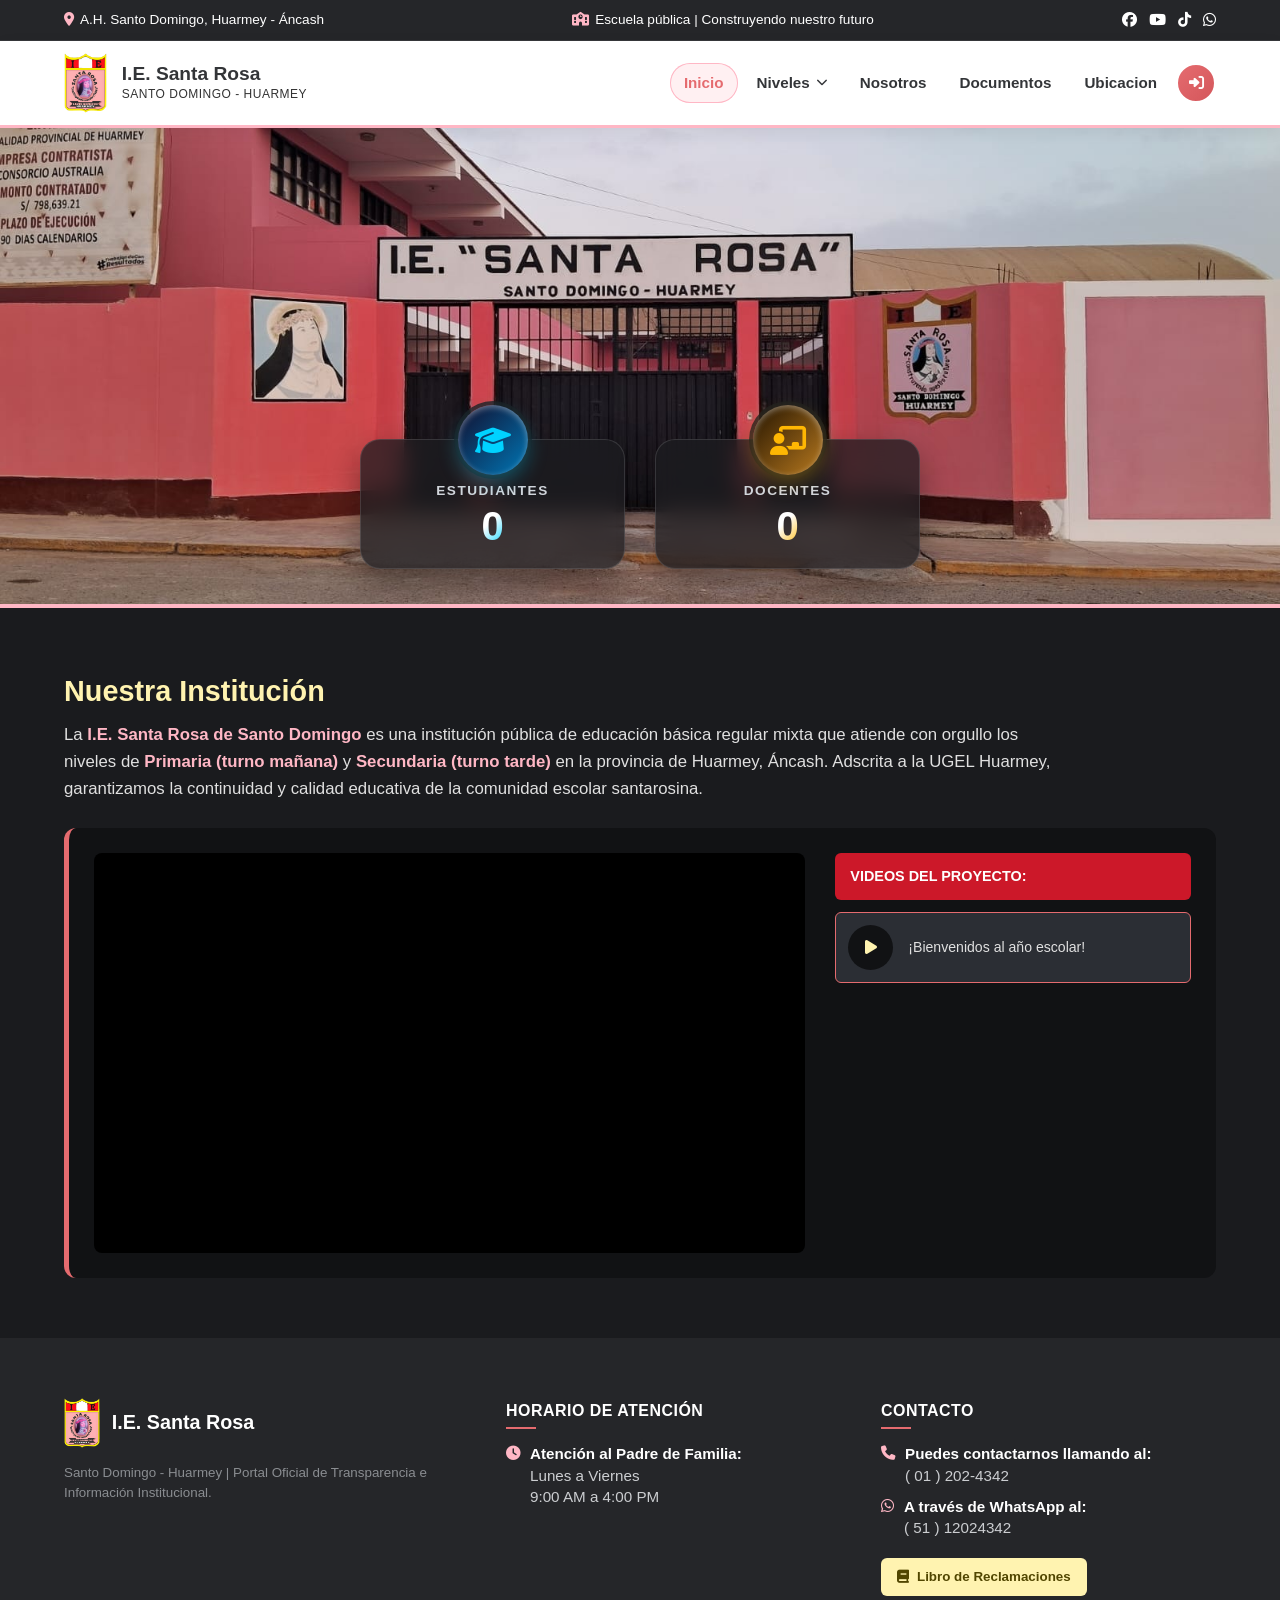
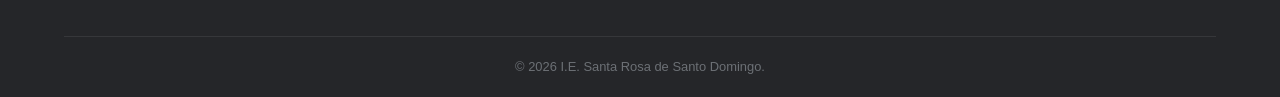
<file: index.html>
<!DOCTYPE html>
<html lang="es">
<head>
    <meta charset="UTF-8">
    <meta name="viewport" content="width=device-width, initial-scale=1.0">
    <title>I.E. Santa Rosa de Santo Domingo | Inicio</title>
    <link rel="stylesheet" href="https://cdnjs.cloudflare.com/ajax/libs/font-awesome/6.4.0/css/all.min.css">
    <link rel="stylesheet" href="style.css">
</head>
<body>

    <div class="top-info-bar">
        <div class="top-info-item">
            <i class="fa-solid fa-location-dot"></i> 
            <span>A.H. Santo Domingo, Huarmey - Áncash</span>
        </div>
        
        <div class="top-info-item">
            <i class="fa-solid fa-school"></i> 
            <span>Escuela pública | Construyendo nuestro futuro</span>
        </div>
        
        <div class="top-social-links">
            <a href="#" title="Facebook"><i class="fa-brands fa-facebook"></i></a>
            <a href="#" title="YouTube"><i class="fa-brands fa-youtube"></i></a>
            <a href="#" title="TikTok"><i class="fa-brands fa-tiktok"></i></a>
            <a href="#" title="WhatsApp"><i class="fa-brands fa-whatsapp"></i></a>
        </div>
    </div>

    <nav class="main-navbar">
        <a href="index.html" class="navbar-brand">
            <img src="IMG/Logo.png" alt="Insignia I.E. Santa Rosa">
            <div class="brand-text">
                <h2>I.E. Santa Rosa</h2>
                <p>Santo Domingo - Huarmey</p>
            </div>
        </a>

        <ul class="nav-menu">
            <li><a href="index.html" class="active">Inicio</a></li>
            <li>
                <a href="javascript:void(0);">Niveles <i class="fa-solid fa-chevron-down" style="font-size: 0.75em;"></i></a>
                <ul class="dropdown-menu">
                    <li><a href="SantaRosa/primaria.html">Primaria</a></li>
                    <li><a href="SantaRosa/secundaria.html">Secundaria</a></li>
                </ul>
            </li>
            <li><a href="SantaRosa/nosotros.html">Nosotros</a></li>
            <li><a href="SantaRosa/documentos.html">Documentos</a></li>
            <li><a href="SantaRosa/contacto.html">Ubicacion</a></li>
            
            <!-- SECCIÓN DE AUTENTICACIÓN DINÁMICA DE LA NAVBAR -->
            <li id="navbar-auth-section">
                <a id="btn-login-modal" class="btn-admin" title="Portal de Acceso">
                    <i class="fa-solid fa-right-to-bracket"></i>
                </a>
            </li>
        </ul>
    </nav>

    <header class="hero-section">
        <div class="hero-bg-slider">
            <div class="slide active" style="background-image: url('IMG/FRONTIS.jpg');"></div>
            <div class="slide" style="background-image: url('IMG/Primaria1.jpg');"></div>
            <div class="slide" style="background-image: url('IMG/Secundaria2.jpg');"></div>
        </div>

        <div class="hero-counters-overlay">
            <div class="elementor-counter">
                <div class="icon-box-3d bg-student-3d">
                    <i class="fa-solid fa-graduation-cap"></i>
                </div>
                <div class="elementor-counter-title">Estudiantes</div>
                <div class="elementor-counter-number-wrapper">
                    <span class="elementor-counter-number num-student" data-duration="2000" data-to-value="800" data-from-value="0">0</span>
                </div>
            </div>

            <div class="elementor-counter">
                <div class="icon-box-3d bg-teacher-3d">
                    <i class="fa-solid fa-chalkboard-user"></i>
                </div>
                <div class="elementor-counter-title">Docentes</div>
                <div class="elementor-counter-number-wrapper">
                    <span class="elementor-counter-number num-teacher" data-duration="2000" data-to-value="50" data-from-value="0">0</span>
                </div>
            </div>
        </div>
    </header>

    <section class="project-section">
        <div class="project-container">
            <div class="project-intro-text">
                <h2>Nuestra Institución</h2>
                <p>La <strong>I.E. Santa Rosa de Santo Domingo</strong> es una institución pública de educación básica regular mixta que atiende con orgullo los niveles de <strong>Primaria (turno mañana)</strong> y <strong>Secundaria (turno tarde)</strong> en la provincia de Huarmey, Áncash. Adscrita a la UGEL Huarmey, garantizamos la continuidad y calidad educativa de la comunidad escolar santarosina.</p>
            </div>
            <div class="ucv-video-layout">
                <div class="video-player-box">
                    <iframe id="ucv-main-player" src="https://youtu.be/L58S46jZt0o?si=wYWTb3TOtW8BfyW7" title="Reproductor" allowfullscreen></iframe>
                </div>
                <div class="ucv-playlist-side">
                    <div class="playlist-header-title">Videos del Proyecto:</div>
                    <div class="playlist-video-item playing-now" id="default-video-item">
                        <div class="video-item-thumb"><i class="fa-solid fa-play"></i></div>
                        <div class="video-item-details">¡Bienvenidos al año escolar!</div>
                    </div>
                </div>
            </div>
        </div>
    </section>

    <footer class="main-footer">
        <div class="footer-container">
            <div class="footer-logo-side">
                <div class="footer-logo">
                    <img src="IMG/Logo.png" alt="Insignia I.E. Santa Rosa">
                    <h3>I.E. Santa Rosa</h3>
                </div>
                <p class="footer-text-muted">Santo Domingo - Huarmey | Portal Oficial de Transparencia e Información Institucional.</p>
            </div>

            <div class="footer-box">
                <h3>Horario de Atención</h3>
                <ul class="footer-info-list">
                    <li>
                        <i class="fa-solid fa-clock"></i>
                        <div>
                            <strong>Atención al Padre de Familia:</strong><br>
                            Lunes a Viernes<br>
                            9:00 AM a 4:00 PM
                        </div>
                    </li>
                </ul>
            </div>

            <div class="footer-box">
                <h3>Contacto</h3>
                <ul class="footer-info-list" style="margin-bottom: 15px;">
                    <li>
                        <i class="fa-solid fa-phone"></i>
                        <div>
                            <strong>Puedes contactarnos llamando al:</strong><br>
                            ( 01 ) 202-4342
                        </div>
                    </li>
                    <li>
                        <i class="fa-brands fa-whatsapp"></i>
                        <div>
                            <strong>A través de WhatsApp al:</strong><br>
                            ( 51 ) 12024342
                        </div>
                    </li>
                </ul>
                <a href="libro-reclamaciones.html" class="reclamaciones-link">
                    <i class="fa-solid fa-book"></i> Libro de Reclamaciones
                </a>
            </div>
        </div>
        <div class="footer-bottom">&copy; 2026 I.E. Santa Rosa de Santo Domingo.</div>
    </footer>

    <!-- INTERFAZ / PANEL FLOTANTE DE ACCIONES EXCLUSIVO DE SOPORTE TI (Oculto inicialmente) -->
    <div id="admin-floating-panel" class="admin-panel hidden">
        <div class="admin-panel-header">
            <i class="fa-solid fa-screwdriver-wrench"></i>
            <span>Modo Soporte TI Activo</span>
        </div>
        <div class="admin-panel-body">
            <button onclick="alert('Funcionalidad activada: Ahora puede arrastrar y reordenar las secciones del inicio.')" class="btn-admin-action">
                <i class="fa-solid fa-arrows-up-down-left-right"></i> Mover / Editar Secciones
            </button>
            <button onclick="alert('Formulario abierto: Registrar un nuevo docente en la base de datos de la I.E.')" class="btn-admin-action">
                <i class="fa-solid fa-user-plus"></i> Dar de Alta Maestro
            </button>
            <button onclick="alert('Advertencia: Accediendo a la nómina de usuarios para revocación de accesos.')" class="btn-admin-action-danger">
                <i class="fa-solid fa-user-minus"></i> Eliminar / Dar de Baja
            </button>
        </div>
    </div>

    <!-- CONTENEDOR MODAL DE LOGIN -->
    <div id="loginModal" style="display: none; position: fixed; z-index: 2000; left: 0; top: 0; width: 100%; height: 100%; background-color: rgba(0, 0, 0, 0.4); backdrop-filter: blur(2px); align-items: center; justify-content: center;">
        <div style="background-color: #ffffff; padding: 35px; border-radius: 16px; width: 90%; max-width: 760px; box-shadow: 0 15px 35px rgba(0, 0, 0, 0.15), 0 5px 15px rgba(0, 0, 0, 0.08); border: 1px solid rgba(255, 255, 255, 0.7); position: relative; transition: all 0.3s ease;">
            
            <!-- Botón de cierre (X) -->
            <span id="closeModal" style="position: absolute; right: 22px; top: 16px; font-size: 26px; cursor: pointer; color: #888; font-weight: bold; transition: color 0.2s;" onmouseover="this.style.color='#e56b6f'" onmouseout="this.style.color='#888'">&times;</span>
            
            <!-- Botón de volver interno -->
            <span id="backToRoles" style="display: none; position: absolute; left: 22px; top: 22px; font-size: 14px; cursor: pointer; color: var(--rosa-principal); font-weight: 600;">
                ← Volver
            </span>

            <!-- VISTA 1: MENÚ DE PERFILES PRINCIPALES -->
            <div id="roleSelectionView">
                <div style="text-align: center; margin-bottom: 30px;">
                    <h3 style="margin: 0; color: #252629; font-size: 24px; font-weight: 700;">Plataforma Educativa</h3>
                    <p style="margin: 4px 0 0 0; color: var(--texto-mutado); font-size: 12px; text-transform: uppercase; letter-spacing: 0.5px; font-weight: 600;">Selecciona tu perfil de ingreso</p>
                </div>

                <div style="display: grid; grid-template-columns: repeat(3, 1fr); gap: 20px; margin-bottom: 30px;">
                    <div class="role-card-3d" id="role-estudiante">
                        <i class="fa-solid fa-graduation-cap" style="font-size: 2.4em; color: #0077b6; display: block;"></i>
                        <span>Estudiante</span>
                    </div>
                    <div class="role-card-3d" id="role-docente">
                        <i class="fa-solid fa-chalkboard-user" style="font-size: 2.4em; color: #b7791f; display: block;"></i>
                        <span>Docente</span>
                    </div>
                    <div class="role-card-3d" id="role-director">
                        <i class="fa-solid fa-user-tie" style="font-size: 2.4em; color: #252629; display: block;"></i>
                        <span>Director</span>
                    </div>
                </div>

                <div style="text-align: center;">
                    <a id="link-soporte" style="font-size: 13px; color: var(--texto-mutado); text-decoration: none; font-weight: 600; transition: color 0.2s; cursor: pointer;" onmouseover="this.style.color='#e56b6f'; this.style.textDecoration='underline';" onmouseout="this.style.color= 'var(--texto-mutated)'; this.style.textDecoration='none';">
                        <i class="fa-solid fa-screwdriver-wrench"></i> Soporte TI
                    </a>
                </div>
            </div>

            <!-- VISTA 2: FORMULARIO DINÁMICO DE ACCESO -->
            <div id="loginFormView" style="display: none; max-width: 400px; margin: 0 auto;">
                <div style="text-align: center; margin-bottom: 25px; margin-top: 10px;">
                    <div id="formIconContainer" style="font-size: 2.3em; margin-bottom: 5px;"></div>
                    <h3 id="formTitle" style="margin: 0; color: #252629; font-size: 20px; font-weight: 700;">Acceso</h3>
                    <p style="margin: 3px 0 0 0; color: var(--texto-mutado); font-size: 12px;">I.E. Santa Rosa - Huarmey</p>
                </div>

                <form id="loginForm">
                    <input type="hidden" id="selectedRole" value="">

                    <div style="margin-bottom: 15px;">
                        <label style="display: block; margin-bottom: 5px; color: #333; font-size: 13px; font-weight: 600;">Correo Electrónico:</label>
                        <input type="email" id="loginEmail" required placeholder="ejemplo@iesantarosa.edu.pe" style="width: 100%; padding: 10px; border: 1px solid #ccc; border-radius: 6px; box-sizing: border-box; font-size: 14px; color: #333; outline: none;" onfocus="this.style.borderColor='#e56b6f'" onblur="this.style.borderColor='#ccc'">
                    </div>
                    
                    <div style="margin-bottom: 22px;">
                        <label style="display: block; margin-bottom: 5px; color: #333; font-size: 13px; font-weight: 600;">Contraseña:</label>
                        <input type="password" id="loginPassword" required placeholder="••••••••" style="width: 100%; padding: 10px; border: 1px solid #ccc; border-radius: 6px; box-sizing: border-box; font-size: 14px; color: #333; outline: none;" onfocus="this.style.borderColor='#e56b6f'" onblur="this.style.borderColor='#ccc'">
                    </div>

                    <div id="loginError" style="display: none; color: #d9534f; background-color: #f2dede; padding: 10px; border-radius: 6px; font-size: 13px; margin-bottom: 15px; text-align: center; border: 1px solid #ebccd1;"></div>

                    <button type="submit" id="submitBtn" style="width: 100%; padding: 12px; color: #000; border: none; border-radius: 6px; font-size: 14px; font-weight: 700; cursor: pointer; transition: background 0.2s;">
                        Ingresar a la Plataforma
                    </button>
                </form>
            </div>

        </div>
    </div>

    <script src="script.js"></script>
</body>
</html>
</file>
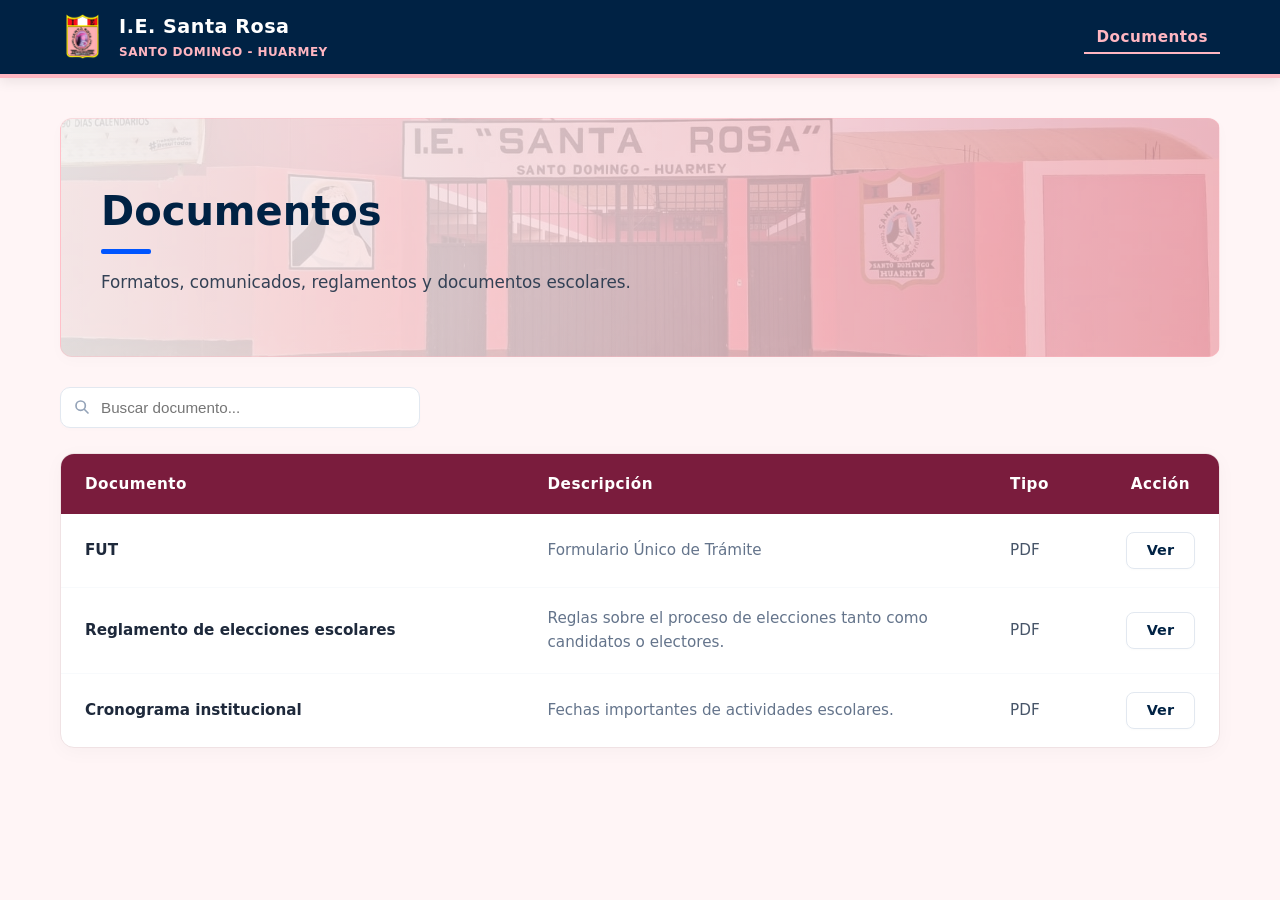
<file: SantaRosa/documentos.html>
<!DOCTYPE html>
<html lang="es">
<head>
    <meta charset="UTF-8">
    <meta name="viewport" content="width=device-width, initial-scale=1.0">
    <title>Documentos - I.E. Santa Rosa de Santo Domingo</title>
    <style>
        /* ===================================================
           1. ESTILOS GLOBALES, RESETEO Y SEGURIDAD CRÍTICA
           =================================================== */
        * {
            box-sizing: border-box;
            margin: 0;
            padding: 0;
            /* Protección total: Bloquea selección de texto y arrastre */
            -webkit-user-select: none;
            -moz-user-select: none;
            -ms-user-select: none;
            user-select: none;
            -webkit-user-drag: none;
        }
        body {
            font-family: 'Segoe UI', system-ui, sans-serif;
            background-color: #fff5f6; /* Fondo con un matiz sutil rosado muy limpio */
            color: #1e293b; /* Texto pizarra oscuro para alta legibilidad */
            line-height: 1.6;
        }
        .contenedor-principal {
            max-width: 1200px;
            margin: 0 auto;
            padding: 20px;
        }

        /* ===================================================
           2. BARRA DE NAVEGACIÓN (IDENTIDAD SANTA ROSA)
           =================================================== */
        header {
            background-color: #002244; /* Azul oscuro formal del escudo */
            position: sticky;
            top: 0;
            z-index: 1000;
            box-shadow: 0 4px 12px rgba(0, 0, 0, 0.08);
            border-bottom: 4px solid #ffb6c1; /* Línea de acento en Rosado Bebé */
        }
        .nav-container {
            max-width: 1200px;
            margin: 0 auto;
            padding: 12px 20px;
            display: flex;
            justify-content: space-between;
            align-items: center;
        }
        .brand-link {
            display: flex;
            align-items: center;
            gap: 14px;
            text-decoration: none;
        }
        .brand-logo {
            width: 45px;  
            height: 45px;
            object-fit: contain;
        }
        .brand-text {
            display: flex;
            flex-direction: column;
        }
        .brand-title {
            font-size: 1.2rem;
            font-weight: 700;
            color: #ffffff;
            letter-spacing: 0.5px;
        }
        .brand-subtitle {
            font-size: 0.75rem;
            color: #ffb6c1; /* Rosado Bebé */
            text-transform: uppercase;
            font-weight: 600;
            letter-spacing: 0.5px;
        }

        /* Menú de Navegación Simple */
        .menu-simple {
            list-style: none;
            display: flex;
        }
        .menu-simple li a {
            color: #ffb6c1; 
            text-decoration: none;
            font-size: 0.95rem;
            font-weight: 600;
            padding: 6px 12px;
            border-bottom: 2px solid #ffb6c1; 
            letter-spacing: 0.5px;
        }

        /* ===================================================
           3. SECCIÓN HERO CON DEGRADADO TRANSPARENTE LUMINOSO
           =================================================== */
        .documentos-hero {
            /* Como la carpeta IMG está en la raíz, salimos con ../ para hallarla */
            background: linear-gradient(to right, rgba(255, 255, 255, 0.85) 0%, rgba(255, 182, 193, 0.75) 100%), url('../IMG/FRONTIS.jpg') center/cover no-repeat;
            color: #002244; 
            padding: 60px 40px;
            text-align: left;
            border-radius: 12px;
            margin: 20px 0 30px 0;
            box-shadow: 0 4px 15px rgba(0,0,0,0.02);
            border: 1px solid rgba(255, 182, 193, 0.4);
        }
        .documentos-hero h1 { 
            font-size: 2.5rem; 
            margin-bottom: 6px; 
            font-weight: 800; 
        }
        .documentos-hero .decoracion-linea {
            width: 50px;
            height: 5px;
            background-color: #0055ff; 
            margin-bottom: 15px;
            border-radius: 2px;
        }
        .documentos-hero p { 
            font-size: 1.05rem; 
            color: #334155; 
            font-weight: 500; 
        }
        
        /* ===================================================
           4. BUSCADOR INTERACTIVO
           =================================================== */
        .buscador-contenedor {
            max-width: 360px;
            margin-bottom: 25px;
            position: relative;
        }
        .buscador-input {
            width: 100%;
            padding: 11px 16px 11px 40px;
            font-size: 0.95rem;
            border: 1px solid #e2e8f0;
            border-radius: 10px;
            background-color: #ffffff;
            color: #1e293b;
            outline: none;
            box-shadow: 0 2px 5px rgba(0,0,0,0.01);
            transition: all 0.2s ease;
        }
        .buscador-input:focus {
            border-color: #0055ff;
            box-shadow: 0 0 0 3px rgba(0, 85, 255, 0.15);
        }
        .buscador-icono {
            position: absolute;
            left: 14px;
            top: 50%;
            transform: translateY(-50%);
            width: 16px;
            height: 16px;
            color: #94a3b8;
            pointer-events: none;
        }

        /* ===================================================
           5. TABLA DE DOCUMENTOS ESTILIZADA
           =================================================== */
        .tabla-bloque {
            background-color: #ffffff;
            border-radius: 14px;
            box-shadow: 0 4px 20px rgba(0, 0, 0, 0.03);
            border: 1px solid #f0e2e4;
            overflow: hidden;
            margin-bottom: 30px;
        }
        .tabla-responsiva {
            overflow-x: auto;
        }
        table {
            width: 100%;
            border-collapse: collapse;
            text-align: left;
        }
        th {
            background-color: #7A1C3D; 
            color: #ffffff;
            font-size: 0.95rem;
            font-weight: 700;
            padding: 18px 24px;
            letter-spacing: 0.5px;
        }
        td {
            padding: 18px 24px;
            font-size: 0.95rem;
            color: #334155;
            border-bottom: 1px solid #f8fafc;
            vertical-align: middle;
        }
        tr:last-child td {
            border-bottom: none;
        }
        tr:hover {
            background-color: #fff9fa;
        }
        
        .col-documento { font-weight: 600; color: #1e293b; }
        .col-descripcion { color: #64748b; }
        .col-tipo { font-weight: 500; color: #475569; }
        .col-accion { text-align: center; }

        .btn-ver {
            display: inline-block;
            text-decoration: none;
            color: #002244;
            font-weight: 700;
            font-size: 0.9rem;
            padding: 6px 20px;
            border: 1px solid #e2e8f0;
            border-radius: 8px;
            transition: all 0.2s ease;
            box-shadow: 0 1px 3px rgba(0,0,0,0.02);
        }
        .btn-ver:hover {
            background-color: #fff0f2;
            border-color: #ffb6c1;
            color: #0055ff;
        }

        /* Ajustes Móviles */
        @media (max-width: 768px) {
            .documentos-hero h1 { font-size: 2rem; }
            th, td { padding: 12px 16px; }
            .documentos-hero { padding: 40px 20px; }
        }
    </style>
</head>

<body oncontextmenu="return false;" ondragstart="return false;" onselectstart="return false;">

    <header>
        <div class="nav-container">
            <a href="../index.html" class="brand-link" title="Ir al Portal Principal">
                <img src="../IMG/Logo.png" alt="Logo I.E. Santa Rosa" class="brand-logo">
                <div class="brand-text">
                    <span class="brand-title">I.E. Santa Rosa</span>
                    <span class="brand-subtitle">Santo Domingo - Huarmey</span>
                </div>
            </a>

            <nav>
                <ul class="menu-simple">
                    <li><a href="documentos.html">Documentos</a></li>
                </ul>
            </nav>
        </div>
    </header>

    <main class="contenedor-principal">

        <div class="documentos-hero">
            <h1>Documentos</h1>
            <div class="decoracion-linea"></div>
            <p>Formatos, comunicados, reglamentos y documentos escolares.</p>
        </div>

        <div class="buscador-contenedor">
            <svg class="buscador-icono" fill="none" stroke="currentColor" viewBox="0 0 24 24" xmlns="http://www.w3.org/2000/svg">
                <path stroke-linecap="round" stroke-linejoin="round" stroke-width="2.5" d="M21 21l-6-6m2-5a7 7 0 11-14 0 7 7 0 0114 0z"></path>
            </svg>
            <input type="text" id="searchInput" class="buscador-input" placeholder="Buscar documento...">
        </div>

        <div class="tabla-bloque">
            <div class="tabla-responsiva">
                <table>
                    <thead>
                        <tr>
                            <th style="width: 40%;">Documento</th>
                            <th style="width: 40%;">Descripción</th>
                            <th style="width: 10%;">Tipo</th>
                            <th style="width: 10%; text-align: center;">Acción</th>
                        </tr>
                    </thead>
                    <tbody id="documentTableBody">
                        <tr>
                            <td class="col-documento">FUT</td>
                            <td class="col-descripcion">Formulario Único de Trámite</td>
                            <td class="col-tipo">PDF</td>
                            <td class="col-accion">
                                <a href="../DOCUMENTOS/FUT.pdf" target="_blank" class="btn-ver">Ver</a>
                            </td>
                        </tr>
                        <tr>
                            <td class="col-documento">Reglamento de elecciones escolares</td>
                            <td class="col-descripcion">Reglas sobre el proceso de elecciones tanto como candidatos o electores.</td>
                            <td class="col-tipo">PDF</td>
                            <td class="col-accion">
                                <a href="../DOCUMENTOS/Reglamento_Elecciones.pdf" target="_blank" class="btn-ver">Ver</a>
                            </td>
                        </tr>
                        <tr>
                            <td class="col-documento">Cronograma institucional</td>
                            <td class="col-descripcion">Fechas importantes de actividades escolares.</td>
                            <td class="col-tipo">PDF</td>
                            <td class="col-accion">
                                <a href="../DOCUMENTOS/Cronograma_2026.pdf" target="_blank" class="btn-ver">Ver</a>
                            </td>
                        </tr>
                    </tbody>
                </table>
            </div>
        </div>

    </main>

    <script>
        document.onkeydown = function(e) {
            if(e.keyCode == 123 || 
               (e.ctrlKey && e.shiftKey && (e.keyCode == 73 || e.keyCode == 74 || e.keyCode == 67)) || 
               (e.ctrlKey && e.keyCode == 85)) { 
                return false;
            }
        };

        const searchInput = document.getElementById('searchInput');
        const tableRows = document.querySelectorAll('#documentTableBody tr');

        searchInput.addEventListener('input', (e) => {
            const searchTerm = e.target.value.toLowerCase().trim();

            tableRows.forEach(row => {
                const docName = row.children[0].textContent.toLowerCase();
                const docDesc = row.children[1].textContent.toLowerCase();

                if (docName.includes(searchTerm) || docDesc.includes(searchTerm)) {
                    row.style.display = '';
                } else {
                    row.style.display = 'none';
                }
            });
        });
    </script>
</body>
</html>
</file>
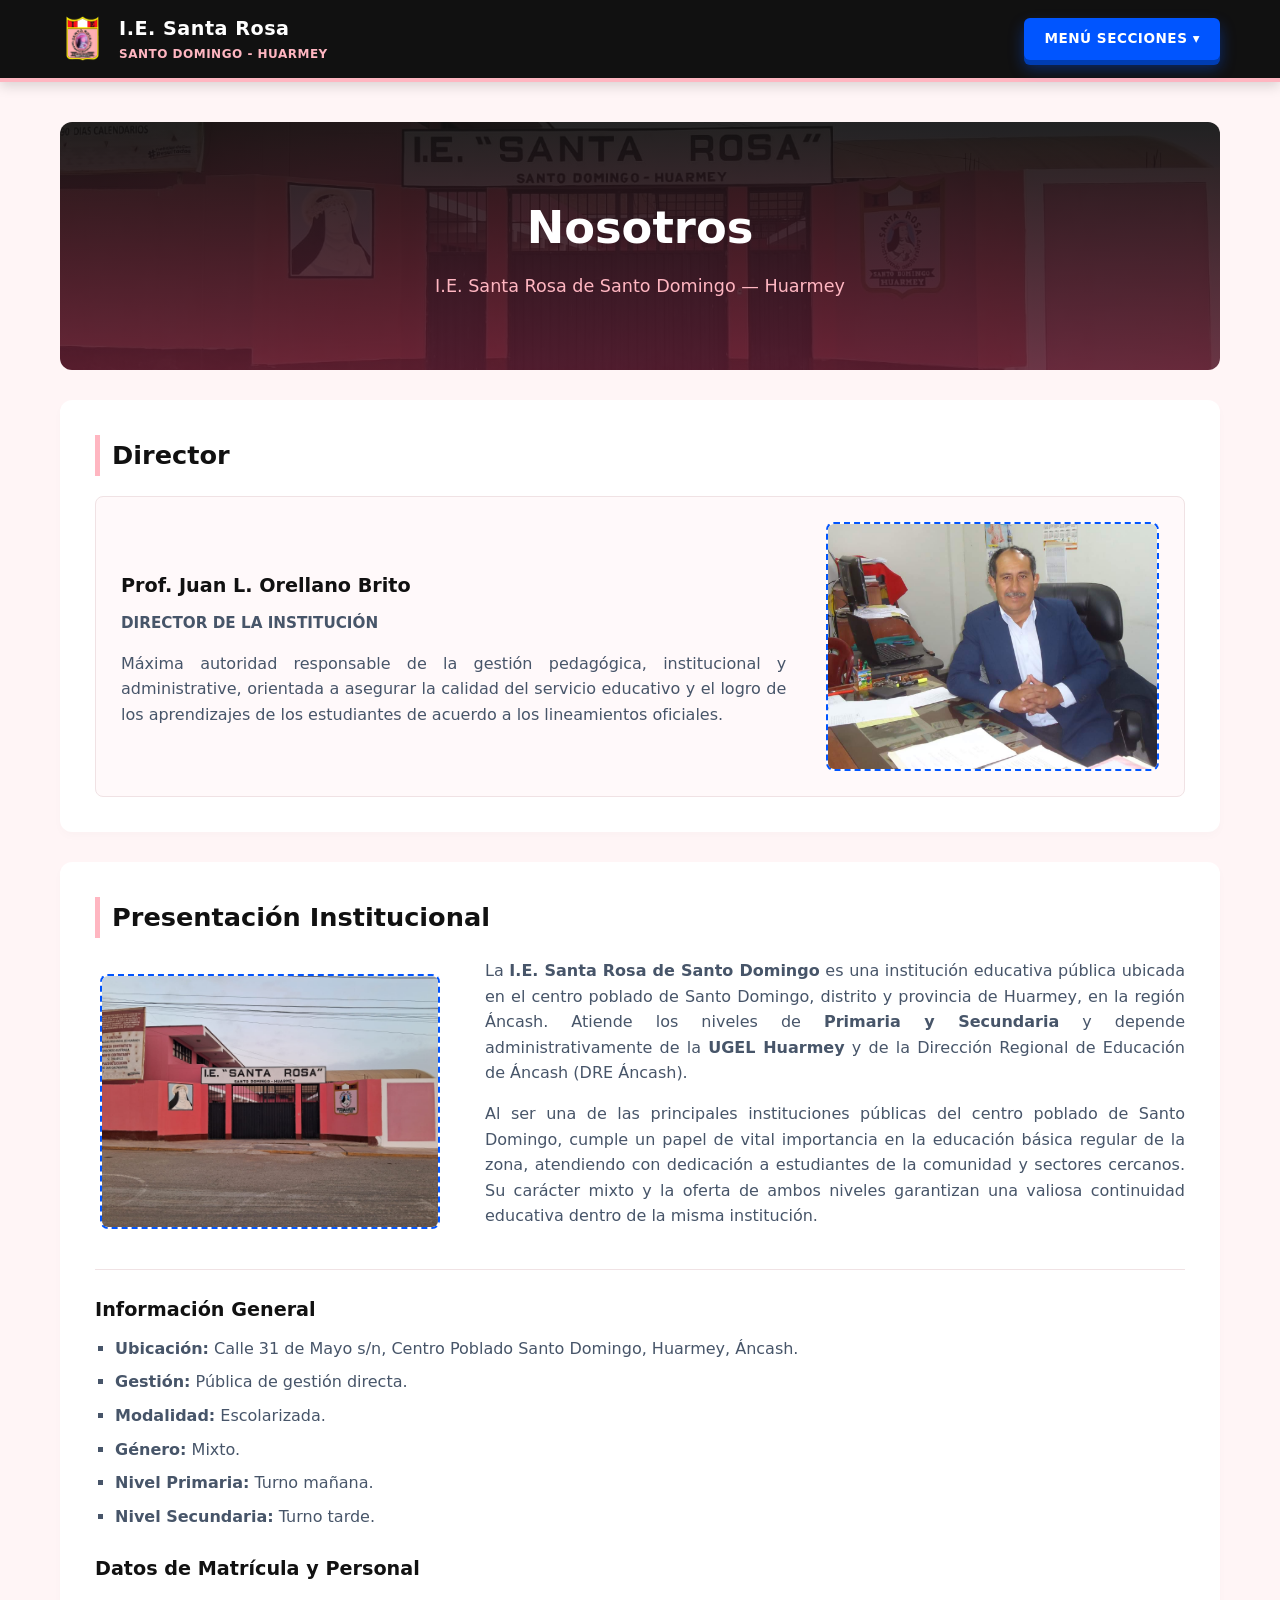
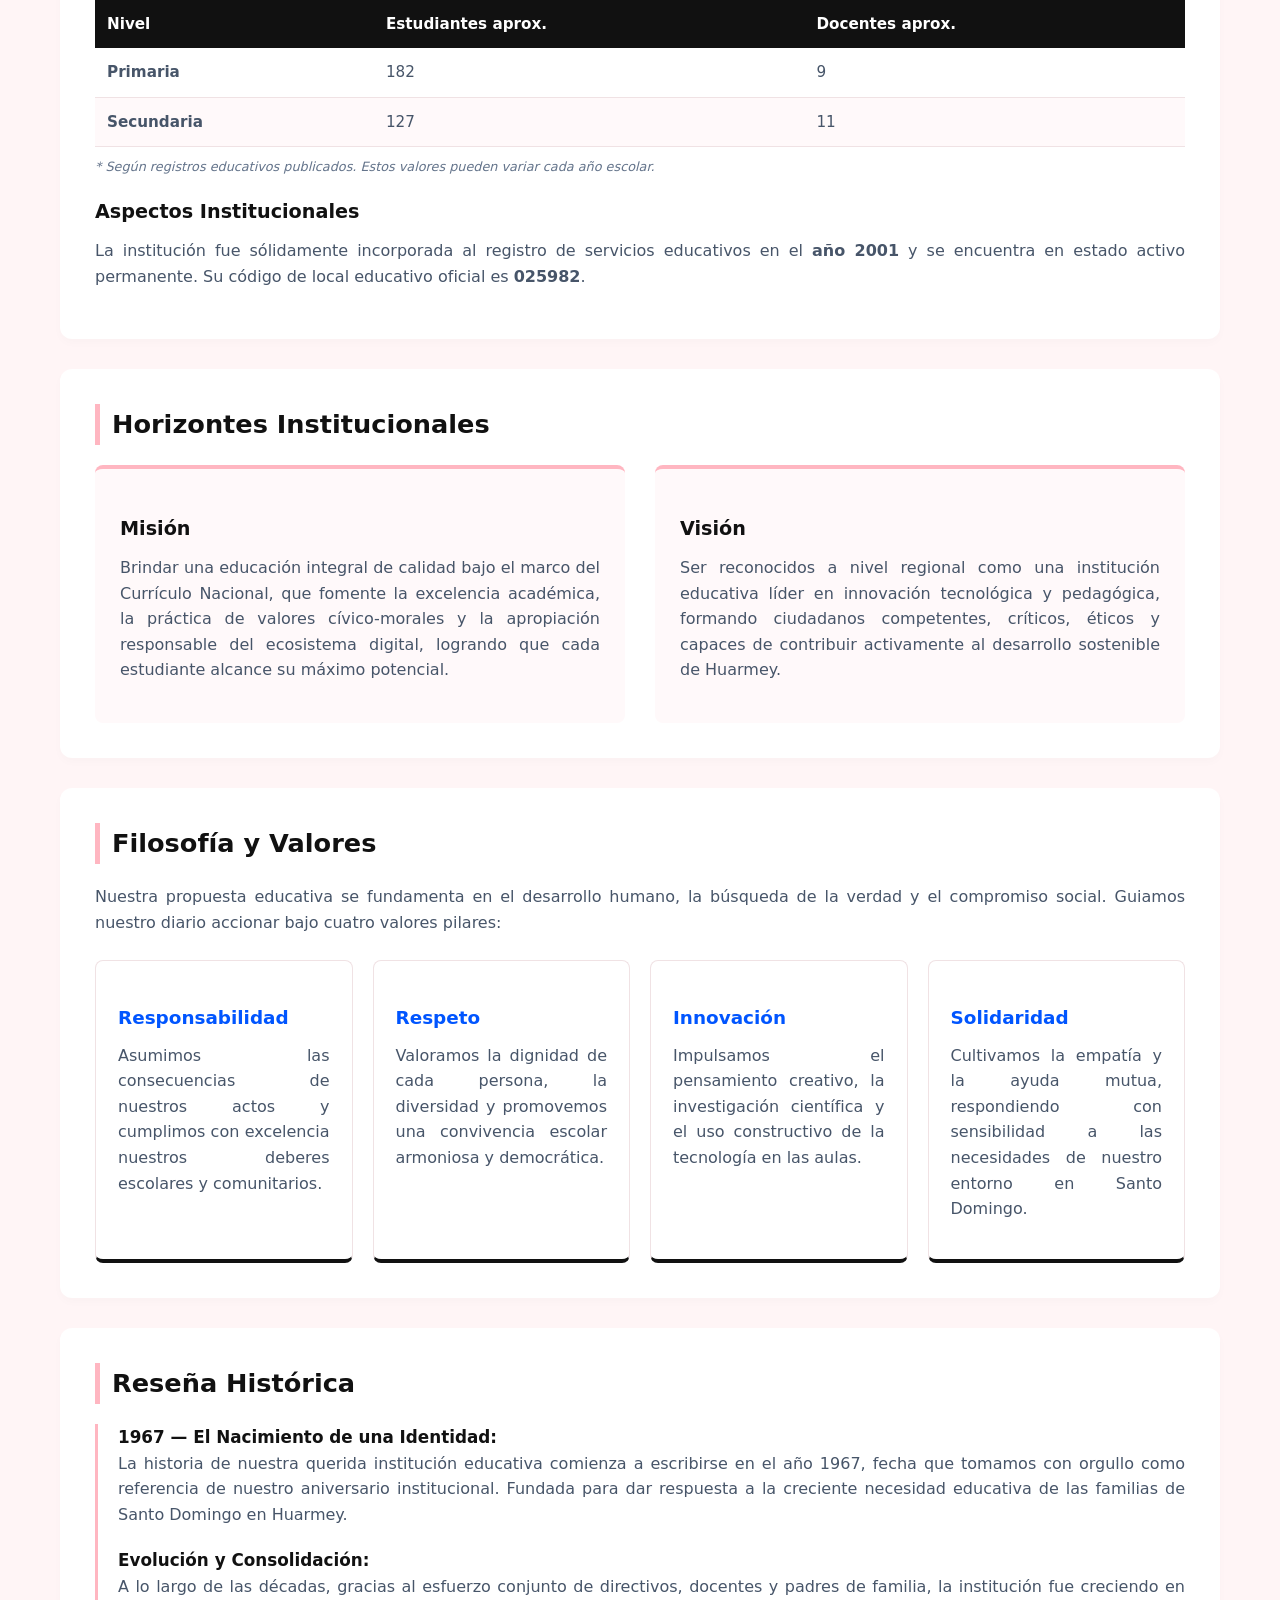
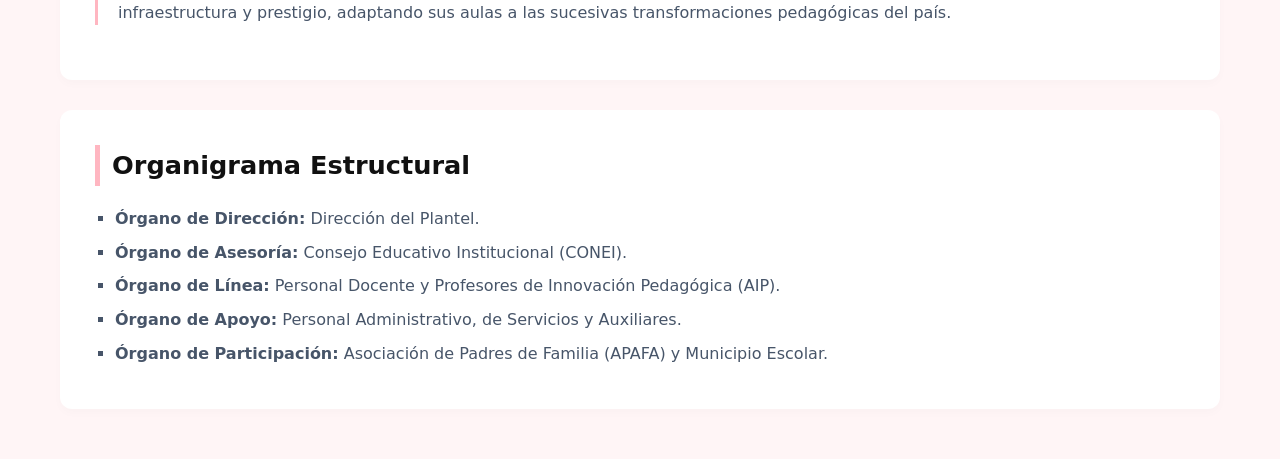
<file: SantaRosa/nosotros.html>
<!DOCTYPE html>
<html lang="es">
<head>
    <meta charset="UTF-8">
    <meta name="viewport" content="width=device-width, initial-scale=1.0">
    <title>Nosotros - I.E. Santa Rosa de Santo Domingo</title>
    <style>
        /* ===================================================
           1. ESTILOS GLOBALES, RESETEO Y SEGURIDAD CRÍTICA
           =================================================== */
        * {
            box-sizing: border-box;
            margin: 0;
            padding: 0;
            /* Protección total: Bloquea selección de texto y arrastre */
            -webkit-user-select: none;
            -moz-user-select: none;
            -ms-user-select: none;
            user-select: none;
            -webkit-user-drag: none;
        }
        body {
            font-family: 'Segoe UI', system-ui, sans-serif;
            background-color: #fff5f6; /* Fondo con matiz sutil rosado bebé */
            color: #1e293b; 
            line-height: 1.6;
        }
        .contenedor-principal {
            max-width: 1200px;
            margin: 0 auto;
            padding: 20px;
        }

        /* ===================================================
           2. BARRA DE NAVEGACIÓN (NEGRO ELEGANTE + LÍNEA ROSADA)
           =================================================== */
        header {
            background-color: #111111; /* Negro profundo */
            position: sticky;
            top: 0;
            z-index: 1000;
            box-shadow: 0 4px 12px rgba(0, 0, 0, 0.15);
            border-bottom: 4px solid #ffb6c1; /* Línea de acento en Rosado Bebé */
        }
        .nav-container {
            max-width: 1200px;
            margin: 0 auto;
            padding: 14px 20px;
            display: flex;
            justify-content: space-between;
            align-items: center;
        }
        .brand-link {
            display: flex;
            align-items: center;
            gap: 14px;
            text-decoration: none;
        }
        .brand-logo {
            width: 45px;  
            height: 45px;
            object-fit: contain;
        }
        .brand-text {
            display: flex;
            flex-direction: column;
        }
        .brand-title {
            font-size: 1.2rem;
            font-weight: 700;
            color: #ffffff;
            letter-spacing: 0.5px;
        }
        .brand-subtitle {
            font-size: 0.75rem;
            color: #ffb6c1; /* Rosado Bebé */
            text-transform: uppercase;
            font-weight: 600;
            letter-spacing: 0.5px;
        }

        /* Botón con Efecto Real 3D (Azul Eléctrico + Manteniendo Rosado en Detalles) */
        #menu-toggle { display: none; }
        .menu-dropdown-btn {
            color: #ffffff; 
            font-weight: 700;
            font-size: 0.85rem;
            cursor: pointer;
            padding: 10px 20px;
            background-color: #0055ff; /* Base Azul Eléctrico */
            border-radius: 6px;
            letter-spacing: 0.5px;
            display: inline-block;
            transition: all 0.1s ease;
            /* Sombras físicas para lograr el volumen 3D */
            box-shadow: 0 5px 0 #003db3, 0 8px 15px rgba(0, 85, 255, 0.4);
            border: none;
        }
        .menu-dropdown-btn:hover {
            background-color: #004ce6;
            box-shadow: 0 5px 0 #00369e, 0 8px 15px rgba(0, 85, 255, 0.4);
        }
        /* Efecto de hundimiento mecánico al presionar */
        .menu-dropdown-btn:active {
            transform: translateY(4px);
            box-shadow: 0 1px 0 #003db3, 0 2px 5px rgba(0, 85, 255, 0.4);
        }
        .menu-dropdown-btn::after { content: ' ▾'; }
        
        .dropdown-content {
            display: none;
            position: absolute;
            top: 70px;
            right: 20px; 
            background-color: #ffffff;
            min-width: 280px;
            box-shadow: 0px 10px 25px rgba(0,0,0,0.15);
            border-radius: 8px;
            border-top: 4px solid #ffb6c1; /* Mantiene la línea superior rosado bebé */
            list-style: none;
            overflow: hidden;
        }
        .dropdown-content li a {
            color: #111111;
            padding: 14px 20px;
            text-decoration: none;
            display: block;
            font-size: 0.95rem;
            font-weight: 500;
            transition: all 0.2s ease;
        }
        .dropdown-content li a:hover {
            background-color: #fff0f2; /* Destello rosa suave */
            color: #0055ff;            /* Texto cambia a azul eléctrico */
            padding-left: 26px;
        }
        #menu-toggle:checked ~ .dropdown-content { display: block; }

        /* ===================================================
           3. SECCIONES DE CONTENIDO Y DETALLES ARTÍSTICOS
           =================================================== */
        .nosotros-hero {
            background: linear-gradient(rgba(17, 17, 17, 0.9), rgba(90, 30, 50, 0.85)), url('../IMG/FRONTIS.jpg') center/cover no-repeat;
            color: #ffffff;
            padding: 70px 20px;
            text-align: center;
            border-radius: 12px;
            margin: 20px 0 30px 0;
        }
        .nosotros-hero h1 { font-size: 2.8rem; margin-bottom: 8px; font-weight: 700; }
        .nosotros-hero p { font-size: 1.1rem; color: #ffb6c1; font-weight: 500; }
        
        .nosotros-bloque {
            background-color: #ffffff;
            padding: 35px;
            margin-bottom: 30px;
            border-radius: 12px;
            box-shadow: 0 4px 10px rgba(0,0,0,0.02);
            scroll-margin-top: 100px;
        }
        .nosotros-bloque h2 {
            color: #111111; 
            font-size: 1.6rem;
            margin-bottom: 20px;
            border-left: 5px solid #ffb6c1; /* Barra lateral en Rosado Bebé */
            padding-left: 12px;
            font-weight: 700;
        }
        .nosotros-bloque h3 {
            color: #111111;
            font-size: 1.2rem;
            margin: 20px 0 10px 0;
            font-weight: 600;
        }
        .nosotros-bloque p { text-align: justify; color: #475569; margin-bottom: 15px; }

        /* Estructuras de Imágenes */
        .bloque-con-imagen { display: flex; gap: 40px; align-items: center; flex-wrap: wrap; }
        .columna-texto { flex: 2; min-width: 300px; }
        .columna-imagen { flex: 1; min-width: 260px; display: flex; justify-content: center; }
        
        .contenedor-foto-marco {
            width: 100%;
            max-width: 340px;
            aspect-ratio: 4 / 3;
            background-color: #fffcfc;
            border: 2px dashed #0055ff; /* Marco en Azul Eléctrico */
            border-radius: 8px;
            display: flex;
            align-items: center;
            justify-content: center;
            color: #0055ff;
            font-weight: 500;
            overflow: hidden;
        }
        .contenedor-foto-marco img { width: 100%; height: 100%; object-fit: cover; }

        /* Misión y Visión Paralelos */
        .bloques-contenedor { display: flex; gap: 30px; flex-wrap: wrap; }
        .columna-50 { 
            flex: 1; 
            min-width: 280px; 
            background: #fff9fa; /* Fondo matizado rosa bebé */
            padding: 25px; 
            border-radius: 8px;
            border-top: 4px solid #ffb6c1;
        }

        /* Tarjetas de Valores */
        .valores-grid {
            display: grid;
            grid-template-columns: repeat(auto-fit, minmax(220px, 1fr));
            gap: 20px;
            margin-top: 25px;
        }
        .valor-tarjeta {
            background-color: #ffffff;
            padding: 22px;
            border-radius: 8px;
            border: 1px solid #f0e2e4;
            border-bottom: 4px solid #111111; 
        }
        .valor-tarjeta h3 { color: #0055ff; margin-bottom: 10px; font-size: 1.15rem; font-weight: 600; }

        /* Tablas de Datos Estilizadas */
        .tabla-datos {
            width: 100%;
            border-collapse: collapse;
            margin: 15px 0;
            font-size: 0.95rem;
        }
        .tabla-datos th {
            background-color: #111111;
            color: #ffffff;
            text-align: left;
            padding: 12px;
            font-weight: 600;
        }
        .tabla-datos td {
            padding: 12px;
            border-bottom: 1px solid #f0e2e4;
            color: #475569;
        }
        .tabla-datos tr:nth-child(even) {
            background-color: #fff9fa;
        }
        .nota-referencial {
            font-size: 0.8rem;
            color: #64748b;
            font-style: italic;
            margin-top: -5px;
            margin-bottom: 20px;
            display: block;
        }

        /* Líneas Cronológicas e Históricas */
        .linea-tiempo { border-left: 3px solid #ffb6c1; padding-left: 20px; }
        .hito { margin-bottom: 20px; }
        .hito strong { color: #111111; display: block; font-size: 1.05rem; }

        /* Listas de Enlaces / Ítems */
        .lista-estilizada { padding-left: 20px; color: #475569; list-style-type: square; }
        .lista-estilizada li { margin-bottom: 8px; }
        
        /* Tarjeta de Dirección */
        .tarjeta-direccion { background-color: #fff9fa; padding: 25px; border-radius: 8px; border: 1px solid #f0e2e4; }
        .cargo-subtitulo { color: #0055ff; font-weight: 700; font-size: 0.95rem; margin-bottom: 12px; text-transform: uppercase; }

        /* Ajustes de Responsividad */
        @media (max-width: 768px) {
            .dropdown-content { right: 20px; top: 75px; }
            .nosotros-hero h1 { font-size: 2.1rem; }
            .bloque-con-imagen { flex-direction: column; gap: 25px; }
            .columna-imagen { order: -1; }
        }
    </style>
</head>

<body oncontextmenu="return false;" ondragstart="return false;" onselectstart="return false;">

    <header>
        <div class="nav-container">
            <a href="../index.html" class="brand-link" title="Ir al Portal Principal">
                <img src="../IMG/Logo.png" alt="Logo I.E. Santa Rosa" class="brand-logo">
                <div class="brand-text">
                    <span class="brand-title">I.E. Santa Rosa</span>
                    <span class="brand-subtitle">Santo Domingo - Huarmey</span>
                </div>
            </a>

            <nav>
                <input type="checkbox" id="menu-toggle">
                <label for="menu-toggle" class="menu-dropdown-btn">MENÚ SECCIONES</label>
                
                <ul class="dropdown-content">
                    <li><a href="#director">Director</a></li>
                    <li><a href="#presentacion">Presentación Institucional</a></li>
                    <li><a href="#mision-vision">Misión y Visión</a></li>
                    <li><a href="#filosofia-valores">Filosofía y Valores</a></li>
                    <li><a href="#resena-historica">Reseña Histórica</a></li>
                    <li><a href="#organigrama">Organigrama Estructural</a></li>
                </ul>
            </nav>
        </div>
    </header>

    <main class="contenedor-principal">

        <div class="nosotros-hero">
            <h1>Nosotros</h1>
            <p>I.E. Santa Rosa de Santo Domingo — Huarmey</p>
        </div>

        <section id="director" class="nosotros-bloque">
            <h2>Director</h2>
            <div class="tarjeta-direccion">
                <div class="bloque-con-imagen">
                    <div class="columna-texto">
                        <h3>Prof. Juan L. Orellano Brito</h3>
                        <p class="cargo-subtitulo">Director de la Institución</p>
                        <p>Máxima autoridad responsable de la gestión pedagógica, institucional y administrative, orientada a asegurar la calidad del servicio educativo y el logro de los aprendizajes de los estudiantes de acuerdo a los lineamientos oficiales.</p>
                    </div>
                    <div class="columna-imagen">
                        <div class="contenedor-foto-marco">
                            <img src="../IMG/Director.jpg" alt="Prof. Juan L. Orellano Brito">
                        </div>
                    </div>
                </div>
            </div>
        </section>

        <section id="presentacion" class="nosotros-bloque">
            <h2>Presentación Institucional</h2>
            <div class="bloque-con-imagen">
                <div class="columna-imagen">
                    <div class="contenedor-foto-marco">
                        <img src="../IMG/FRONTIS.jpg" alt="Fotografía Frontal del Colegio">
                    </div>
                </div>
                <div class="columna-texto">
                    <p>La <strong>I.E. Santa Rosa de Santo Domingo</strong> es una institución educativa pública ubicada en el centro poblado de Santo Domingo, distrito y provincia de Huarmey, en la región Áncash. Atiende los niveles de <strong>Primaria y Secundaria</strong> y depende administrativamente de la <strong>UGEL Huarmey</strong> y de la Dirección Regional de Educación de Áncash (DRE Áncash).</p>
                    <p>Al ser una de las principales instituciones públicas del centro poblado de Santo Domingo, cumple un papel de vital importancia en la educación básica regular de la zona, atendiendo con dedicación a estudiantes de la comunidad y sectores cercanos. Su carácter mixto y la oferta de ambos niveles garantizan una valiosa continuidad educativa dentro de la misma institución.</p>
                </div>
            </div>

            <hr style="border: 0; border-top: 1px solid #f0e2e4; margin: 25px 0;">

            <h3>Información General</h3>
            <ul class="lista-estilizada" style="margin-bottom: 25px;">
                <li><strong>Ubicación:</strong> Calle 31 de Mayo s/n, Centro Poblado Santo Domingo, Huarmey, Áncash.</li>
                <li><strong>Gestión:</strong> Pública de gestión directa.</li>
                <li><strong>Modalidad:</strong> Escolarizada.</li>
                <li><strong>Género:</strong> Mixto.</li>
                <li><strong>Nivel Primaria:</strong> Turno mañana.</li>
                <li><strong>Nivel Secundaria:</strong> Turno tarde.</li>
            </ul>

            <h3>Datos de Matrícula y Personal</h3>
            <table class="tabla-datos">
                <thead>
                    <tr>
                        <th>Nivel</th>
                        <th>Estudiantes aprox.</th>
                        <th>Docentes aprox.</th>
                    </tr>
                </thead>
                <tbody>
                    <tr>
                        <td><strong>Primaria</strong></td>
                        <td>182</td>
                        <td>9</td>
                    </tr>
                    <tr>
                        <td><strong>Secundaria</strong></td>
                        <td>127</td>
                        <td>11</td>
                    </tr>
                </tbody>
            </table>
            <span class="nota-referencial">* Según registros educativos publicados. Estos valores pueden variar cada año escolar.</span>

            <h3>Aspectos Institucionales</h3>
            <p>La institución fue sólidamente incorporada al registro de servicios educativos en el <strong>año 2001</strong> y se encuentra en estado activo permanente. Su código de local educativo oficial es <strong>025982</strong>.</p>
        </section>

        <section id="mision-vision" class="nosotros-bloque">
            <h2>Horizontes Institucionales</h2>
            <div class="bloques-contenedor">
                <div class="columna-50">
                    <h3>Misión</h3>
                    <p>Brindar una educación integral de calidad bajo el marco del Currículo Nacional, que fomente la excelencia académica, la práctica de valores cívico-morales y la apropiación responsable del ecosistema digital, logrando que cada estudiante alcance su máximo potencial.</p>
                </div>
                <div class="columna-50">
                    <h3>Visión</h3>
                    <p>Ser reconocidos a nivel regional como una institución educativa líder en innovación tecnológica y pedagógica, formando ciudadanos competentes, críticos, éticos y capaces de contribuir activamente al desarrollo sostenible de Huarmey.</p>
                </div>
            </div>
        </section>

        <section id="filosofia-valores" class="nosotros-bloque">
            <h2>Filosofía y Valores</h2>
            <p>Nuestra propuesta educativa se fundamenta en el desarrollo humano, la búsqueda de la verdad y el compromiso social. Guiamos nuestro diario accionar bajo cuatro valores pilares:</p>
            <div class="valores-grid">
                <div class="valor-tarjeta">
                    <h3>Responsabilidad</h3>
                    <p>Asumimos las consecuencias de nuestros actos y cumplimos con excelencia nuestros deberes escolares y comunitarios.</p>
                </div>
                <div class="valor-tarjeta">
                    <h3>Respeto</h3>
                    <p>Valoramos la dignidad de cada persona, la diversidad y promovemos una convivencia escolar armoniosa y democrática.</p>
                </div>
                <div class="valor-tarjeta">
                    <h3>Innovación</h3>
                    <p>Impulsamos el pensamiento creativo, la investigación científica y el uso constructivo de la tecnología en las aulas.</p>
                </div>
                <div class="valor-tarjeta">
                    <h3>Solidaridad</h3>
                    <p>Cultivamos la empatía y la ayuda mutua, respondiendo con sensibilidad a las necesidades de nuestro entorno en Santo Domingo.</p>
                </div>
            </div>
        </section>

        <section id="resena-historica" class="nosotros-bloque">
            <h2>Reseña Histórica</h2>
            <div class="linea-tiempo">
                <div class="hito">
                    <strong>1967 — El Nacimiento de una Identidad:</strong>
                    <p>La historia de nuestra querida institución educativa comienza a escribirse en el año 1967, fecha que tomamos con orgullo como referencia de nuestro aniversario institucional. Fundada para dar respuesta a la creciente necesidad educativa de las familias de Santo Domingo en Huarmey.</p>
                </div>
                <div class="hito">
                    <strong>Evolución y Consolidación:</strong>
                    <p>A lo largo de las décadas, gracias al esfuerzo conjunto de directivos, docentes y padres de familia, la institución fue creciendo en infraestructura y prestigio, adaptando sus aulas a las sucesivas transformaciones pedagógicas del país.</p>
                </div>
            </div>
        </section>

        <section id="organigrama" class="nosotros-bloque">
            <h2>Organigrama Estructural</h2>
            <ul class="lista-estilizada">
                <li><strong>Órgano de Dirección:</strong> Dirección del Plantel.</li>
                <li><strong>Órgano de Asesoría:</strong> Consejo Educativo Institucional (CONEI).</li>
                <li><strong>Órgano de Línea:</strong> Personal Docente y Profesores de Innovación Pedagógica (AIP).</li>
                <li><strong>Órgano de Apoyo:</strong> Personal Administrativo, de Servicios y Auxiliares.</li>
                <li><strong>Órgano de Participación:</strong> Asociación de Padres de Familia (APAFA) y Municipio Escolar.</li>
            </ul>
        </section>

    </main>

    <script>
        document.onkeydown = function(e) {
            if(e.keyCode == 123 || // F12
               (e.ctrlKey && e.shiftKey && (e.keyCode == 73 || e.keyCode == 74 || e.keyCode == 67)) || // Ctrl+Shift+I/J/C
               (e.ctrlKey && e.keyCode == 85)) { // Ctrl+U
                return false;
            }
        };
    </script>
</body>
</html>
</file>
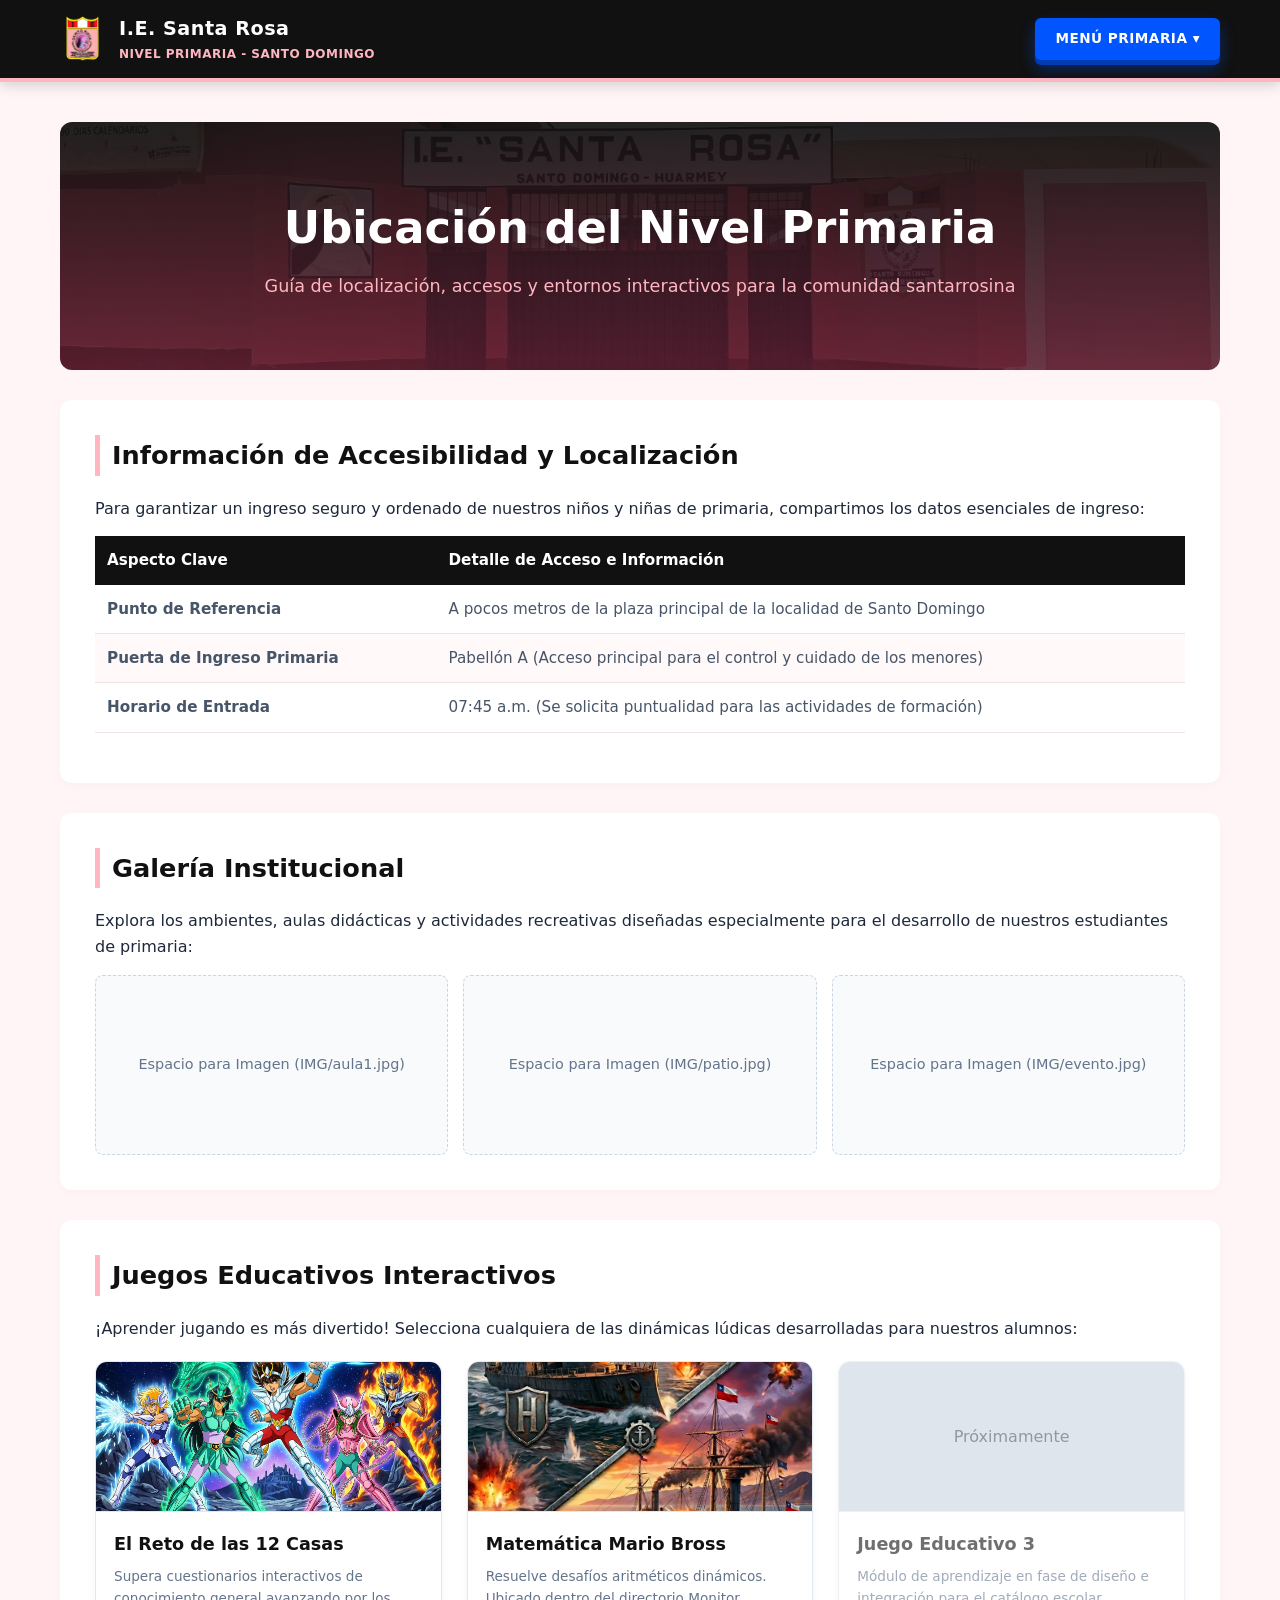
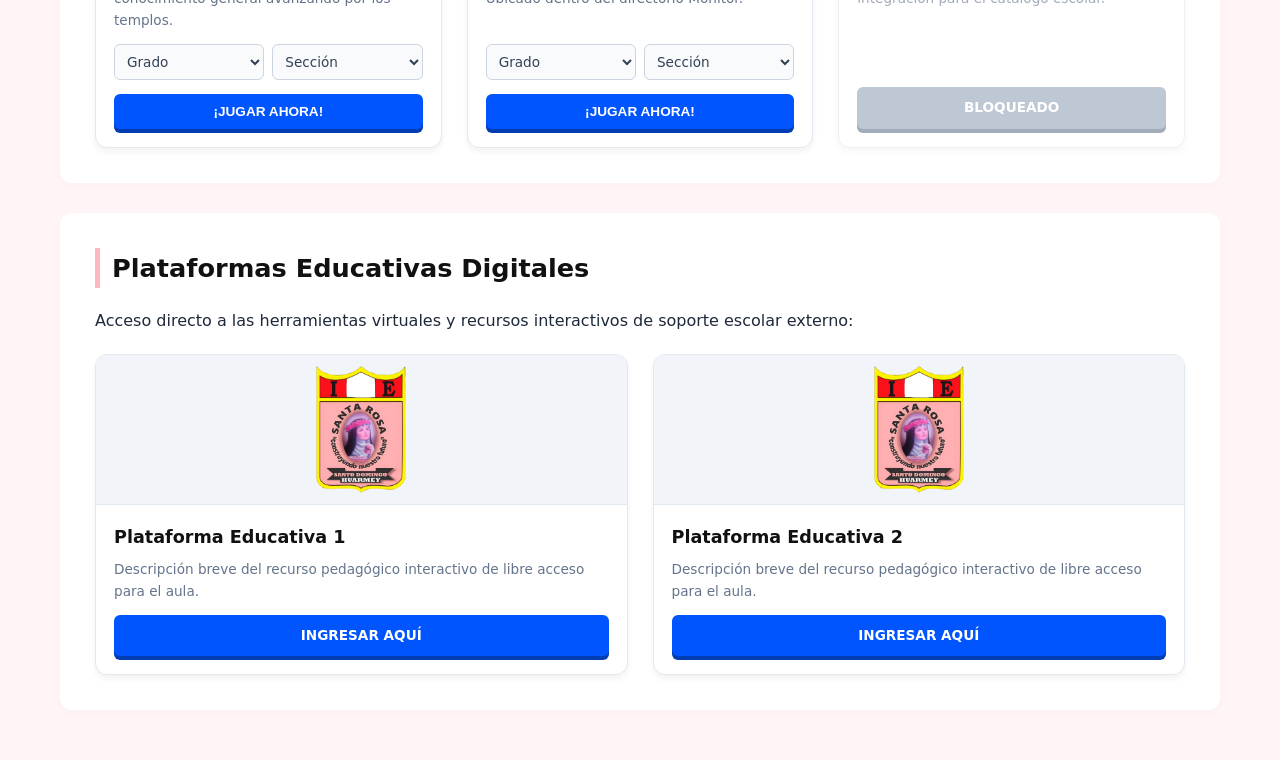
<file: SantaRosa/primaria.html>
<!DOCTYPE html>
<html lang="es">
<head>
    <meta charset="UTF-8">
    <meta name="viewport" content="width=device-width, initial-scale=1.0">
    <title>Ubicación Nivel Primaria - I.E. Santa Rosa de Santo Domingo</title>
    <style>
        /* ===================================================
           1. ESTILOS GLOBALES, RESETEO Y SEGURIDAD CRÍTICA
           =================================================== */
        * {
            box-sizing: border-box;
            margin: 0;
            padding: 0;
            -webkit-user-select: none;
            -moz-user-select: none;
            -ms-user-select: none;
            user-select: none;
            -webkit-user-drag: none;
        }
        body {
            font-family: 'Segoe UI', system-ui, sans-serif;
            background-color: #fff5f6; 
            color: #1e293b; 
            line-height: 1.6;
        }
        .contenedor-principal {
            max-width: 1200px;
            margin: 0 auto;
            padding: 20px;
        }

        /* ===================================================
           2. BARRA DE NAVEGACIÓN (NEGRO ELEGANTE + LÍNEA ROSADA)
           =================================================== */
        header {
            background-color: #111111; 
            position: sticky;
            top: 0;
            z-index: 1000;
            box-shadow: 0 4px 12px rgba(0, 0, 0, 0.15);
            border-bottom: 4px solid #ffb6c1; 
        }
        .nav-container {
            max-width: 1200px;
            margin: 0 auto;
            padding: 14px 20px;
            display: flex;
            justify-content: space-between;
            align-items: center;
        }
        .brand-link {
            display: flex;
            align-items: center;
            gap: 14px;
            text-decoration: none;
        }
        .brand-logo {
            width: 45px;  
            height: 45px;
            object-fit: contain;
        }
        .brand-text {
            display: flex;
            flex-direction: column;
        }
        .brand-title {
            font-size: 1.2rem;
            font-weight: 700;
            color: #ffffff;
            letter-spacing: 0.5px;
        }
        .brand-subtitle {
            font-size: 0.75rem;
            color: #ffb6c1; 
            text-transform: uppercase;
            font-weight: 600;
            letter-spacing: 0.5px;
        }

        /* Botón con Efecto Real 3D */
        #menu-toggle { display: none; }
        .menu-dropdown-btn {
            color: #ffffff; 
            font-weight: 700;
            font-size: 0.85rem;
            cursor: pointer;
            padding: 10px 20px;
            background-color: #0055ff; 
            border-radius: 6px;
            letter-spacing: 0.5px;
            display: inline-block;
            transition: all 0.1s ease;
            box-shadow: 0 5px 0 #003db3, 0 8px 15px rgba(0, 85, 255, 0.4);
            border: none;
        }
        .menu-dropdown-btn:hover {
            background-color: #004ce6;
            box-shadow: 0 5px 0 #00369e, 0 8px 15px rgba(0, 85, 255, 0.4);
        }
        .menu-dropdown-btn:active {
            transform: translateY(4px);
            box-shadow: 0 1px 0 #003db3, 0 2px 5px rgba(0, 85, 255, 0.4);
        }
        .menu-dropdown-btn::after { content: ' ▾'; }
         
        .dropdown-content {
            display: none;
            position: absolute;
            top: 70px;
            right: 20px; 
            background-color: #ffffff;
            min-width: 280px;
            box-shadow: 0px 10px 25px rgba(0,0,0,0.15);
            border-radius: 8px;
            border-top: 4px solid #ffb6c1;
            list-style: none;
            overflow: hidden;
        }
        .dropdown-content li a {
            color: #111111;
            padding: 14px 20px;
            text-decoration: none;
            display: block;
            font-size: 0.95rem;
            font-weight: 500;
            transition: all 0.2s ease;
        }
        .dropdown-content li a:hover {
            background-color: #fff0f2;
            color: #0055ff;           
            padding-left: 26px;
        }
        #menu-toggle:checked ~ .dropdown-content { display: block; }

        /* ===================================================
           3. SECCIONES DE CONTENIDO
           =================================================== */
        .nosotros-hero {
            background: linear-gradient(rgba(17, 17, 17, 0.9), rgba(90, 30, 50, 0.85)), url('../IMG/FRONTIS.jpg') center/cover no-repeat;
            color: #ffffff;
            padding: 70px 20px;
            text-align: center;
            border-radius: 12px;
            margin: 20px 0 30px 0;
        }
        .nosotros-hero h1 { font-size: 2.8rem; margin-bottom: 8px; font-weight: 700; }
        .nosotros-hero p { font-size: 1.1rem; color: #ffb6c1; font-weight: 500; }
         
        .nosotros-bloque {
            background-color: #ffffff;
            padding: 35px;
            margin-bottom: 30px;
            border-radius: 12px;
            box-shadow: 0 4px 10px rgba(0,0,0,0.02);
            scroll-margin-top: 100px;
        }
        .nosotros-bloque h2 {
            color: #111111; 
            font-size: 1.6rem;
            margin-bottom: 20px;
            border-left: 5px solid #ffb6c1; 
            padding-left: 12px;
            font-weight: 700;
        }

        .tabla-datos {
            width: 100%;
            border-collapse: collapse;
            margin: 15px 0;
            font-size: 0.95rem;
        }
        .tabla-datos th {
            background-color: #111111;
            color: #ffffff;
            text-align: left;
            padding: 12px;
            font-weight: 600;
        }
        .tabla-datos td {
            padding: 12px;
            border-bottom: 1px solid #f0e2e4;
            color: #475569;
        }
        .tabla-datos tr:nth-child(even) {
            background-color: #fff9fa;
        }

        /* Estilos de la Galería de fotos */
        .galeria-grid {
            display: grid;
            grid-template-columns: repeat(auto-fit, minmax(250px, 1fr));
            gap: 15px;
            margin-top: 15px;
        }
        .galeria-item {
            width: 100%;
            height: 180px;
            background-color: #f8fafc;
            border: 1px dashed #cbd5e1;
            border-radius: 8px;
            display: flex;
            align-items: center;
            justify-content: center;
            color: #64748b;
            font-size: 0.9rem;
        }

        /* ===================================================
           4. GRILLAS PARA JUEGOS Y PLATAFORMAS
           =================================================== */
        .juegos-grid, .plataformas-grid {
            display: grid;
            grid-template-columns: repeat(auto-fit, minmax(260px, 1fr));
            gap: 25px;
            margin-top: 20px;
        }
        .juego-card, .plataforma-card {
            background: #ffffff;
            border: 1px solid #e2e8f0;
            border-radius: 12px;
            overflow: hidden;
            box-shadow: 0 4px 6px rgba(0, 0, 0, 0.05);
            display: flex;
            flex-direction: column;
            transition: transform 0.2s ease, box-shadow 0.2s ease;
        }
        .juego-card:hover, .plataforma-card:hover {
            transform: translateY(-4px);
            box-shadow: 0 10px 20px rgba(0, 0, 0, 0.08);
        }
        .juego-portada, .plataforma-portada {
            width: 100%;
            height: 150px;
            object-fit: cover;
            border-bottom: 1px solid #e2e8f0;
            background-color: #f1f5f9;
        }
        .juego-info, .plataforma-info {
            padding: 18px;
            display: flex;
            flex-direction: column;
            flex-grow: 1;
        }
        .juego-info h3, .plataforma-info h3 {
            font-size: 1.1rem;
            color: #111111;
            margin-bottom: 8px;
            font-weight: 700;
        }
        .juego-info p, .plataforma-info p {
            font-size: 0.85rem;
            color: #64748b;
            margin-bottom: 12px;
            flex-grow: 1;
        }

        /* Estilos añadidos para los selectores interactivos */
        .contenedor-selectores {
            display: flex;
            gap: 8px;
            margin-bottom: 14px;
        }
        .selector-juego {
            width: 50%;
            padding: 8px;
            border-radius: 6px;
            border: 1px solid #cbd5e1;
            font-family: inherit;
            font-size: 0.85rem;
            color: #334155;
            background-color: #f8fafc;
            outline: none;
            cursor: pointer;
        }
        .selector-juego:focus {
            border-color: #0055ff;
        }

        .juego-btn, .plataforma-btn {
            display: block;
            text-align: center;
            text-decoration: none;
            color: #ffffff;
            background-color: #0055ff;
            padding: 10px;
            border-radius: 6px;
            font-size: 0.85rem;
            font-weight: 700;
            transition: all 0.1s ease;
            box-shadow: 0 4px 0 #003db3;
            border: none;
            width: 100%;
            cursor: pointer;
        }
        .juego-btn:hover, .plataforma-btn:hover {
            background-color: #004ce6;
        }
        .juego-btn:active, .plataforma-btn:active {
            transform: translateY(3px);
            box-shadow: 0 1px 0 #003db3;
        }

        @media (max-width: 768px) {
            .dropdown-content { right: 20px; top: 75px; }
            .nosotros-hero h1 { font-size: 2.1rem; }
        }
    </style>
</head>

<body oncontextmenu="return false;" ondragstart="return false;" onselectstart="return false;">

    <header>
        <div class="nav-container">
            <a href="../index.html" class="brand-link" title="Ir al Portal Principal">
                <img src="../IMG/Logo.png" alt="Logo I.E. Santa Rosa" class="brand-logo">
                <div class="brand-text">
                    <span class="brand-title">I.E. Santa Rosa</span>
                    <span class="brand-subtitle">Nivel Primaria - Santo Domingo</span>
                </div>
            </a>

            <nav>
                <input type="checkbox" id="menu-toggle">
                <label for="menu-toggle" class="menu-dropdown-btn">MENÚ PRIMARIA</label>
                 
                <ul class="dropdown-content">
                    <li><a href="#informacion-plantel">Datos de Acceso</a></li>
                    <li><a href="#galeria-primaria">Galería</a></li>
                    <li><a href="#juegos-educativos">Juegos Educativos</a></li>
                    <li><a href="#plataformas-educativas">Plataformas</a></li>
                    <li><a href="../index.html" style="color: #0055ff; font-weight: bold;">← Volver al Inicio</a></li>
                </ul>
            </nav>
        </div>
    </header>

    <main class="contenedor-principal">

        <div class="nosotros-hero">
            <h1>Ubicación del Nivel Primaria</h1>
            <p>Guía de localización, accesos y entornos interactivos para la comunidad santarrosina</p>
        </div>

        <section id="informacion-plantel" class="nosotros-bloque">
            <h2>Información de Accesibilidad y Localización</h2>
            <p>Para garantizar un ingreso seguro y ordenado de nuestros niños y niñas de primaria, compartimos los datos esenciales de ingreso:</p>
             
            <table class="tabla-datos">
                <thead>
                    <tr>
                        <th>Aspecto Clave</th>
                        <th>Detalle de Acceso e Información</th>
                    </tr>
                </thead>
                <tbody>
                    <tr>
                        <td><strong>Punto de Referencia</strong></td>
                        <td>A pocos metros de la plaza principal de la localidad de Santo Domingo</td>
                    </tr>
                    <tr>
                        <td><strong>Puerta de Ingreso Primaria</strong></td>
                        <td>Pabellón A (Acceso principal para el control y cuidado de los menores)</td>
                    </tr>
                    <tr>
                        <td><strong>Horario de Entrada</strong></td>
                        <td>07:45 a.m. (Se solicita puntualidad para las actividades de formación)</td>
                    </tr>
                </tbody>
            </table>
        </section>

        <section id="galeria-primaria" class="nosotros-bloque">
            <h2>Galería Institucional</h2>
            <p>Explora los ambientes, aulas didácticas y actividades recreativas diseñadas especialmente para el desarrollo de nuestros estudiantes de primaria:</p>
            <div class="galeria-grid">
                <div class="galeria-item">Espacio para Imagen (IMG/aula1.jpg)</div>
                <div class="galeria-item">Espacio para Imagen (IMG/patio.jpg)</div>
                <div class="galeria-item">Espacio para Imagen (IMG/evento.jpg)</div>
            </div>
        </section>

        <section id="juegos-educativos" class="nosotros-bloque">
            <h2>Juegos Educativos Interactivos</h2>
            <p>¡Aprender jugando es más divertido! Selecciona cualquiera de las dinámicas lúdicas desarrolladas para nuestros alumnos:</p>
             
            <div class="juegos-grid">
                 
                <!-- JUEGO 1: El Reto de las 12 Casas con Selectores Integrados -->
                <div class="juego-card">
                    <img src="../IMG/Portada12C.png" alt="Reto de las 12 Casas" class="juego-portada">
                    <div class="juego-info">
                        <h3>El Reto de las 12 Casas</h3>
                        <p>Supera cuestionarios interactivos de conocimiento general avanzando por los templos.</p>
                        
                        <!-- Selectores de Aula -->
                        <div class="contenedor-selectores">
                            <select id="grado-12casas" class="selector-juego">
                                <option value="">Grado</option>
                                <option value="1">1° Grado</option>
                                <option value="2">2° Grado</option>
                                <option value="3">3° Grado</option>
                                <option value="4">4° Grado</option>
                                <option value="5">5° Grado</option>
                                <option value="6">6° Grado</option>
                            </select>
                            <select id="seccion-12casas" class="selector-juego">
                                <option value="">Sección</option>
                                <option value="A">Aula A</option>
                                <option value="B">Aula B</option>
                                <option value="C">Aula C</option>
                            </select>
                        </div>

                        <button onclick="irAlJuego('12casas', '../Juegos/12 casas/index.html')" class="juego-btn">¡JUGAR AHORA!</button>
                    </div>
                </div>

                <!-- JUEGO 2: Matemática Mario Bross con Selectores Integrados -->
                <div class="juego-card">
                    <img src="../IMG/PortadaH.png" alt="Matemática Mario Bross" class="juego-portada">
                    <div class="juego-info">
                        <h3>Matemática Mario Bross</h3>
                        <p>Resuelve desafíos aritméticos dinámicos. Ubicado dentro del directorio Monitor.</p>
                        
                        <!-- Selectores de Aula -->
                        <div class="contenedor-selectores">
                            <select id="grado-mario" class="selector-juego">
                                <option value="">Grado</option>
                                <option value="1">1° Grado</option>
                                <option value="2">2° Grado</option>
                                <option value="3">3° Grado</option>
                                <option value="4">4° Grado</option>
                                <option value="5">5° Grado</option>
                                <option value="6">6° Grado</option>
                            </select>
                            <select id="seccion-mario" class="selector-juego">
                                <option value="">Sección</option>
                                <option value="A">Aula A</option>
                                <option value="B">Aula B</option>
                                <option value="C">Aula C</option>
                            </select>
                        </div>

                        <button onclick="irAlJuego('mario', '../Juegos/Monitor/MAT_MARIO_BROSS.html')" class="juego-btn">¡JUGAR AHORA!</button>
                    </div>
                </div>

                <!-- JUEGO 3: Próximamente -->
                <div class="juego-card" style="opacity: 0.6;">
                    <div class="juego-portada" style="display:flex; justify-content:center; align-items:center; background:#cbd5e1; color:#475569;">Próximamente</div>
                    <div class="juego-info">
                        <h3>Juego Educativo 3</h3>
                        <p>Módulo de aprendizaje en fase de diseño e integración para el catálogo escolar.</p>
                        <a href="#" class="juego-btn" onclick="return false;" style="background-color:#94a3b8; box-shadow:0 4px 0 #64748b; cursor:not-allowed;">BLOQUEADO</a>
                    </div>
                </div>

            </div>
        </section>

        <section id="plataformas-educativas" class="nosotros-bloque">
            <h2>Plataformas Educativas Digitales</h2>
            <p>Acceso directo a las herramientas virtuales y recursos interactivos de soporte escolar externo:</p>
             
            <div class="plataformas-grid">
                 
                <div class="plataforma-card">
                    <img src="../IMG/Logo.png" alt="Educación" class="plataforma-portada" style="object-fit:contain; padding:10px;">
                    <div class="plataforma-info">
                        <h3>Plataforma Educativa 1</h3>
                        <p>Descripción breve del recurso pedagógico interactivo de libre acceso para el aula.</p>
                        <a href="https://www.aprendoencasa.pe" target="_blank" class="plataforma-btn">INGRESAR AQUÍ</a>
                    </div>
                </div>

                <div class="plataforma-card">
                    <img src="../IMG/Logo.png" alt="Educación" class="plataforma-portada" style="object-fit:contain; padding:10px;">
                    <div class="plataforma-info">
                        <h3>Plataforma Educativa 2</h3>
                        <p>Descripción breve del recurso pedagógico interactivo de libre acceso para el aula.</p>
                        <a href="https://www.perueduca.pe" target="_blank" class="plataforma-btn">INGRESAR AQUÍ</a>
                    </div>
                </div>

            </div>
        </section>

    </main>

    <script>
        /* ===================================================
           5. SCRIPTS DE CONTROL, SEGURIDAD Y REDIRECCIÓN
           =================================================== */
        
        // Bloqueo de herramientas de desarrollo (F12, Ctrl+U, etc.)
        document.onkeydown = function(e) {
            if(e.keyCode == 123 || 
               (e.ctrlKey && e.shiftKey && (e.keyCode == 73 || e.keyCode == 74 || e.keyCode == 67)) || 
               (e.ctrlKey && e.keyCode == 85)) { 
                return false;
            }
        };

        // Función dinámica unificada para enviar al estudiante con sus parámetros de aula
        function irAlJuego(idJuego, urlBase) {
            const grado = document.getElementById(`grado-${idJuego}`).value;
            const seccion = document.getElementById(`seccion-${idJuego}`).value;

            // Validación indispensable antes de ingresar
            if (!grado || !seccion) {
                alert("Por favor, selecciona tu Grado y Sección para cargar tus preguntas asignadas.");
                return;
            }

            // Redirección inteligente pasando los parámetros por la URL (?nivel=primaria&grado=X&seccion=Y)
            window.location.href = `${urlBase}?nivel=primaria&grado=${grado}&seccion=${seccion}`;
        }
    </script>
</body>
</html>
</file>
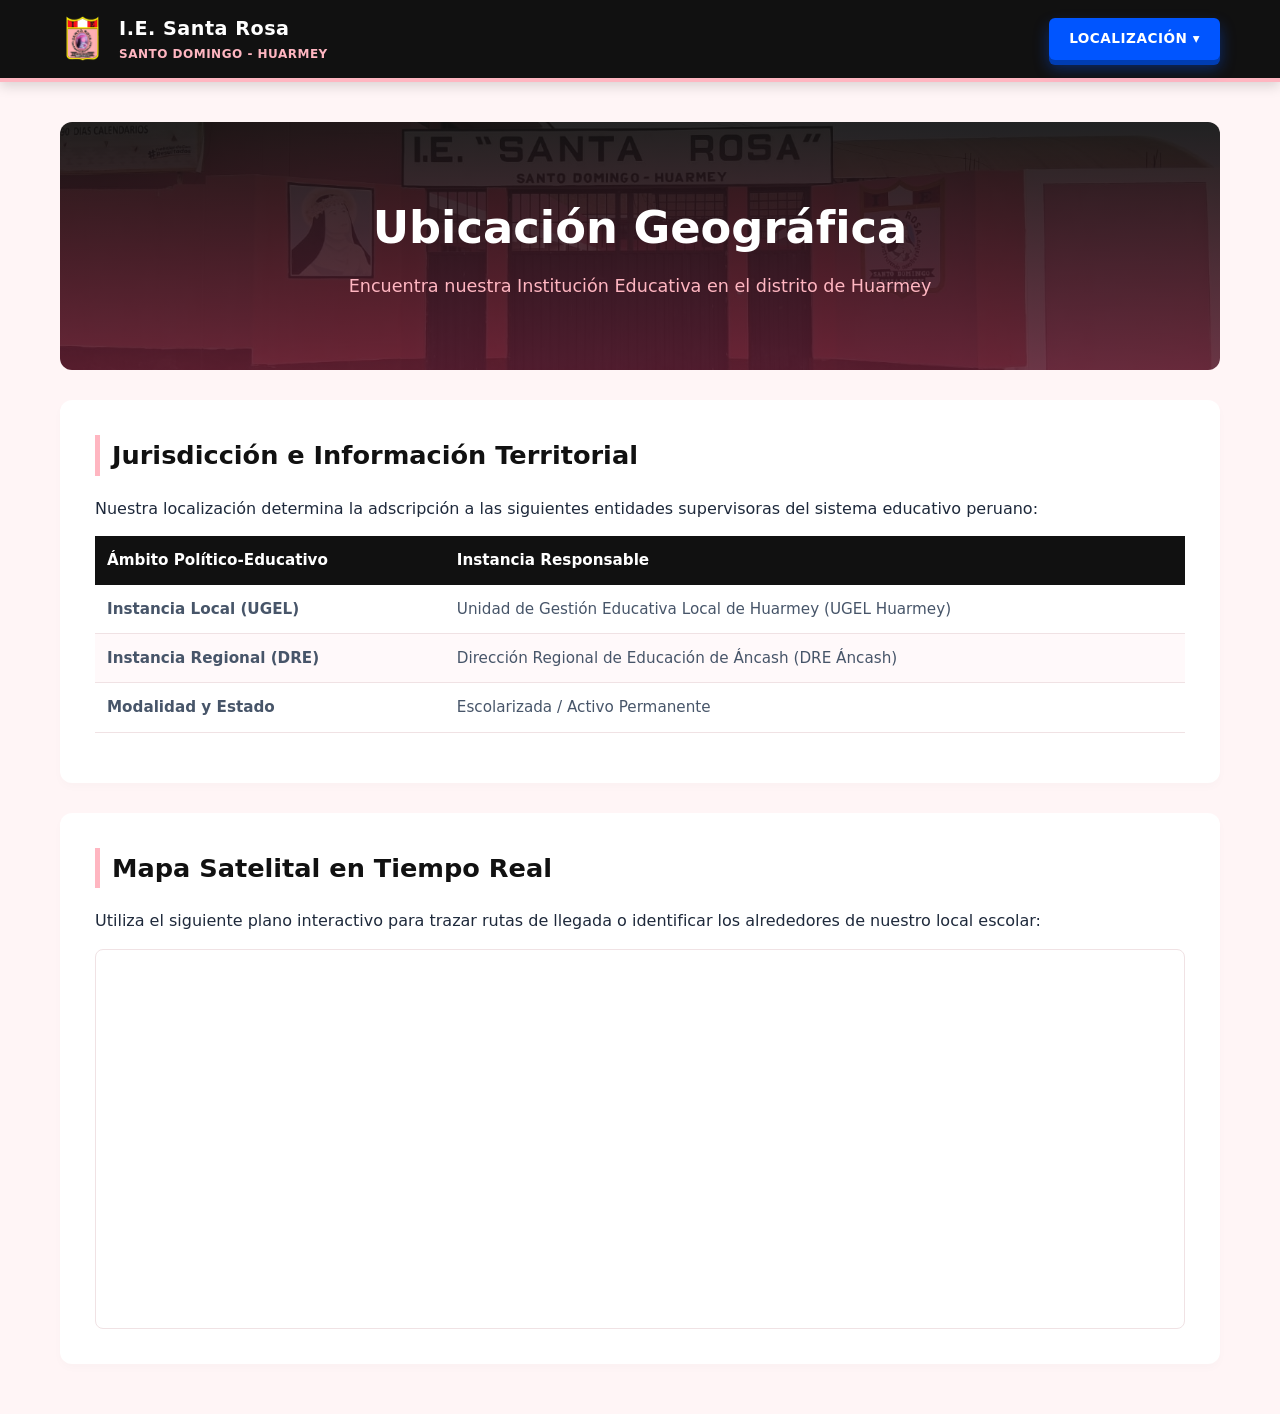
<file: SantaRosa/ubicacion.html>
<!DOCTYPE html>
<html lang="es">
<head>
    <meta charset="UTF-8">
    <meta name="viewport" content="width=device-width, initial-scale=1.0">
    <title>Ubicación - I.E. Santa Rosa de Santo Domingo</title>
    <style>
        /* ===================================================
           1. ESTILOS GLOBALES, RESETEO Y SEGURIDAD CRÍTICA
           =================================================== */
        * {
            box-sizing: border-box;
            margin: 0;
            padding: 0;
            -webkit-user-select: none;
            -moz-user-select: none;
            -ms-user-select: none;
            user-select: none;
            -webkit-user-drag: none;
        }
        body {
            font-family: 'Segoe UI', system-ui, sans-serif;
            background-color: #fff5f6; 
            color: #1e293b; 
            line-height: 1.6;
        }
        .contenedor-principal {
            max-width: 1200px;
            margin: 0 auto;
            padding: 20px;
        }

        /* ===================================================
           2. BARRA DE NAVEGACIÓN (NEGRO ELEGANTE + LÍNEA ROSADA)
           =================================================== */
        header {
            background-color: #111111; 
            position: sticky;
            top: 0;
            z-index: 1000;
            box-shadow: 0 4px 12px rgba(0, 0, 0, 0.15);
            border-bottom: 4px solid #ffb6c1; 
        }
        .nav-container {
            max-width: 1200px;
            margin: 0 auto;
            padding: 14px 20px;
            display: flex;
            justify-content: space-between;
            align-items: center;
        }
        .brand-link {
            display: flex;
            align-items: center;
            gap: 14px;
            text-decoration: none;
        }
        .brand-logo {
            width: 45px;  
            height: 45px;
            object-fit: contain;
        }
        .brand-text {
            display: flex;
            flex-direction: column;
        }
        .brand-title {
            font-size: 1.2rem;
            font-weight: 700;
            color: #ffffff;
            letter-spacing: 0.5px;
        }
        .brand-subtitle {
            font-size: 0.75rem;
            color: #ffb6c1; 
            text-transform: uppercase;
            font-weight: 600;
            letter-spacing: 0.5px;
        }

        /* Botón con Efecto Real 3D */
        #menu-toggle { display: none; }
        .menu-dropdown-btn {
            color: #ffffff; 
            font-weight: 700;
            font-size: 0.85rem;
            cursor: pointer;
            padding: 10px 20px;
            background-color: #0055ff; 
            border-radius: 6px;
            letter-spacing: 0.5px;
            display: inline-block;
            transition: all 0.1s ease;
            box-shadow: 0 5px 0 #003db3, 0 8px 15px rgba(0, 85, 255, 0.4);
            border: none;
        }
        .menu-dropdown-btn:hover {
            background-color: #004ce6;
            box-shadow: 0 5px 0 #00369e, 0 8px 15px rgba(0, 85, 255, 0.4);
        }
        .menu-dropdown-btn:active {
            transform: translateY(4px);
            box-shadow: 0 1px 0 #003db3, 0 2px 5px rgba(0, 85, 255, 0.4);
        }
        .menu-dropdown-btn::after { content: ' ▾'; }
        
        .dropdown-content {
            display: none;
            position: absolute;
            top: 70px;
            right: 20px; 
            background-color: #ffffff;
            min-width: 280px;
            box-shadow: 0px 10px 25px rgba(0,0,0,0.15);
            border-radius: 8px;
            border-top: 4px solid #ffb6c1;
            list-style: none;
            overflow: hidden;
        }
        .dropdown-content li a {
            color: #111111;
            padding: 14px 20px;
            text-decoration: none;
            display: block;
            font-size: 0.95rem;
            font-weight: 500;
            transition: all 0.2s ease;
        }
        .dropdown-content li a:hover {
            background-color: #fff0f2;
            color: #0055ff;           
            padding-left: 26px;
        }
        #menu-toggle:checked ~ .dropdown-content { display: block; }

        /* ===================================================
           3. SECCIONES DE CONTENIDO Y DETALLES ARTÍSTICOS
           =================================================== */
        .nosotros-hero {
            background: linear-gradient(rgba(17, 17, 17, 0.9), rgba(90, 30, 50, 0.85)), url('../IMG/FRONTIS.jpg') center/cover no-repeat;
            color: #ffffff;
            padding: 70px 20px;
            text-align: center;
            border-radius: 12px;
            margin: 20px 0 30px 0;
        }
        .nosotros-hero h1 { font-size: 2.8rem; margin-bottom: 8px; font-weight: 700; }
        .nosotros-hero p { font-size: 1.1rem; color: #ffb6c1; font-weight: 500; }
        
        .nosotros-bloque {
            background-color: #ffffff;
            padding: 35px;
            margin-bottom: 30px;
            border-radius: 12px;
            box-shadow: 0 4px 10px rgba(0,0,0,0.02);
            scroll-margin-top: 100px;
        }
        .nosotros-bloque h2 {
            color: #111111; 
            font-size: 1.6rem;
            margin-bottom: 20px;
            border-left: 5px solid #ffb6c1; 
            padding-left: 12px;
            font-weight: 700;
        }

        .mapa-incrustado {
            width: 100%;
            height: 380px;
            border: 1px solid #f0e2e4;
            border-radius: 8px;
            overflow: hidden;
            margin-top: 15px;
        }
        .mapa-incrustado iframe {
            width: 100%;
            height: 100%;
            border: 0;
        }

        .tabla-datos {
            width: 100%;
            border-collapse: collapse;
            margin: 15px 0;
            font-size: 0.95rem;
        }
        .tabla-datos th {
            background-color: #111111;
            color: #ffffff;
            text-align: left;
            padding: 12px;
            font-weight: 600;
        }
        .tabla-datos td {
            padding: 12px;
            border-bottom: 1px solid #f0e2e4;
            color: #475569;
        }
        .tabla-datos tr:nth-child(even) {
            background-color: #fff9fa;
        }

        @media (max-width: 768px) {
            .dropdown-content { right: 20px; top: 75px; }
            .nosotros-hero h1 { font-size: 2.1rem; }
            .mapa-incrustado { height: 280px; }
        }
    </style>
</head>

<body oncontextmenu="return false;" ondragstart="return false;" onselectstart="return false;">

    <header>
        <div class="nav-container">
            <a href="../index.html" class="brand-link" title="Ir al Portal Principal">
                <img src="../IMG/Logo.png" alt="Logo I.E. Santa Rosa" class="brand-logo">
                <div class="brand-text">
                    <span class="brand-title">I.E. Santa Rosa</span>
                    <span class="brand-subtitle">Santo Domingo - Huarmey</span>
                </div>
            </a>

            <nav>
                <input type="checkbox" id="menu-toggle">
                <label for="menu-toggle" class="menu-dropdown-btn">LOCALIZACIÓN</label>
                
                <ul class="dropdown-content">
                    <li><a href="#jurisdiccion">Jurisdicción Educativa</a></li>
                    <li><a href="#mapa-satelital">Mapa Satelital</a></li>
                </ul>
            </nav>
        </div>
    </header>

    <main class="contenedor-principal">

        <div class="nosotros-hero">
            <h1>Ubicación Geográfica</h1>
            <p>Encuentra nuestra Institución Educativa en el distrito de Huarmey</p>
        </div>

        <section id="jurisdiccion" class="nosotros-bloque">
            <h2>Jurisdicción e Información Territorial</h2>
            <p>Nuestra localización determina la adscripción a las siguientes entidades supervisoras del sistema educativo peruano:</p>
            <table class="tabla-datos">
                <thead>
                    <tr>
                        <th>Ámbito Político-Educativo</th>
                        <th>Instancia Responsable</th>
                    </tr>
                </thead>
                <tbody>
                    <tr>
                        <td><strong>Instancia Local (UGEL)</strong></td>
                        <td>Unidad de Gestión Educativa Local de Huarmey (UGEL Huarmey)</td>
                    </tr>
                    <tr>
                        <td><strong>Instancia Regional (DRE)</strong></td>
                        <td>Dirección Regional de Educación de Áncash (DRE Áncash)</td>
                    </tr>
                    <tr>
                        <td><strong>Modalidad y Estado</strong></td>
                        <td>Escolarizada / Activo Permanente</td>
                    </tr>
                </tbody>
            </table>
        </section>

        <section id="mapa-satelital" class="nosotros-bloque">
            <h2>Mapa Satelital en Tiempo Real</h2>
            <p>Utiliza el siguiente plano interactivo para trazar rutas de llegada o identificar los alrededores de nuestro local escolar:</p>
            <div class="mapa-incrustado">
                <iframe src="https://www.google.com/maps/embed?pb=!1m18!1m12!1m3!1d15651.488349008985!2d-78.150000!3d-10.066667!2m3!1f0!2f0!3f0!3m2!1i1024!2i768!4f13.1!3m3!1m2!1s0x0%3A0x0!2zMTDCsDA0JzAwLjAiUyA3OMKwMDknMDAuMCJX!5e0!3m2!1ses-419!2spe!4v1700000000000!5m2!1ses-419!2spe" allowfullscreen="" loading="lazy" referrerpolicy="no-referrer-when-downgrade"></iframe>
            </div>
        </section>

    </main>

    <script>
        document.onkeydown = function(e) {
            if(e.keyCode == 123 || 
               (e.ctrlKey && e.shiftKey && (e.keyCode == 73 || e.keyCode == 74 || e.keyCode == 67)) || 
               (e.ctrlKey && e.keyCode == 85)) { 
                return false;
            }
        };
    </script>
</body>
</html>
</file>
<file: style.css>
:root {
            --rosa-principal: #e56b6f;
            --rosa-suave: #fff0f2;
            --rosa-borde: #ffb7c5;
            --oscuro: #252629;
            --oscuro-suave: #333538;
            --amarillo-crema: #fff3b0;
            --blanco: #ffffff;
            --texto-oscuro: #333333;
            --texto-mutado: #666666;
            
            /* Colores de acento para efectos 3D */
            --glow-estudiantes: #00d2ff;
            --glow-docentes: #ffb703;
        }

        /* SEGURIDAD CSS: Evita la selección de texto en toda la página */
        * {
            box-sizing: border-box;
            margin: 0;
            padding: 0;
            font-family: 'Segoe UI', Tahoma, Geneva, Verdana, sans-serif;
            cursor: default;
            -webkit-user-select: none;
            -moz-user-select: none;
            -ms-user-select: none;
            user-select: none;
        }

        img {
            -webkit-user-drag: none;
            user-drag: none;
        }

        a, button, .playlist-video-item, .role-card-3d, #closeModal, #backToRoles, .btn-admin-action, .btn-admin-action-danger {
            cursor: pointer;
        }

        body {
            background-color: #fcf8f8;
            color: var(--texto-oscuro);
            line-height: 1.6;
        }

        /* CLASE CLAVE PARA OCULTAR ELEMENTOS ELEMENTALMENTE */
        .hidden {
            display: none !important;
        }

        /* BANNER INFORMATIVO SUPERIOR */
        .top-info-bar {
            background-color: var(--oscuro);
            color: var(--blanco);
            font-size: 0.85em;
            padding: 8px 5%;
            display: flex;
            justify-content: space-between;
            align-items: center;
            flex-wrap: wrap;
            gap: 15px;
            border-bottom: 1px solid rgba(255, 255, 255, 0.08);
        }

        .top-info-item {
            display: flex;
            align-items: center;
            gap: 6px;
        }

        .top-info-item i { color: var(--rosa-borde); }

        .top-social-links {
            display: flex;
            gap: 12px;
            align-items: center;
        }

        .top-social-links a {
            color: var(--blanco);
            font-size: 1.1em;
            transition: color 0.3s;
        }

        .top-social-links a:hover { color: var(--rosa-principal); }

        /* BARRA DE NAVEGACIÓN */
        .main-navbar {
            background-color: var(--blanco);
            display: flex;
            justify-content: space-between;
            align-items: center;
            padding: 12px 5%;
            box-shadow: 0 4px 15px rgba(0,0,0,0.06);
            border-bottom: 3px solid var(--rosa-borde);
            position: sticky;
            top: 0;
            z-index: 1000;
        }

        .navbar-brand {
            display: flex;
            align-items: center;
            gap: 15px;
            text-decoration: none;
            color: var(--texto-oscuro);
        }

        .navbar-brand img {
            height: 60px;
            width: auto;
            object-fit: contain;
        }

        .brand-text h2 {
            font-size: 1.2em;
            font-weight: 700;
            color: var(--oscuro-suave);
            line-height: 1.2;
        }

        .brand-text p {
            font-size: 0.75em;
            color: var(--texto-mutated);
            text-transform: uppercase;
            letter-spacing: 0.5px;
        }

        .nav-menu {
            display: flex;
            list-style: none;
            gap: 5px;
            align-items: center;
        }

        .nav-menu li { position: relative; }

        .nav-menu li a {
            text-decoration: none;
            color: var(--oscuro-suave);
            font-weight: 600;
            font-size: 0.95em;
            padding: 8px 14px;
            border-radius: 20px;
            display: flex;
            align-items: center;
            gap: 6px;
            transition: all 0.2s ease;
        }

        .nav-menu li a:hover, .nav-menu li a.active, .nav-menu li:hover > a {
            color: var(--rosa-principal);
            background-color: var(--rosa-suave);
            box-shadow: inset 0 0 0 1px var(--rosa-borde);
        }

        /* DISEÑO DESPLEGABLE REFINADO */
        .dropdown-menu {
            position: absolute;
            top: 100%;
            left: 50%;
            transform: translateX(-50%) translateY(10px);
            background-color: var(--blanco);
            min-width: 200px;
            box-shadow: 0 8px 24px rgba(0, 0, 0, 0.12);
            border-radius: 12px;
            border: 1px solid var(--rosa-borde);
            list-style: none;
            padding: 8px 0;
            opacity: 0;
            visibility: hidden;
            transition: opacity 0.3s ease, transform 0.3s ease, visibility 0.3s;
            z-index: 1100;
        }

        .nav-menu li:hover .dropdown-menu {
            opacity: 1;
            visibility: visible;
            transform: translateX(-50%) translateY(4px);
        }

        .dropdown-menu li a {
            color: var(--texto-oscuro) !important;
            border-radius: 0 !important;
            padding: 10px 20px !important;
            font-weight: 500;
            font-size: 0.9em;
            box-shadow: none !important;
            background: transparent !important;
            display: block;
            text-align: left;
        }

        .dropdown-menu li a:hover {
            color: var(--rosa-principal) !important;
            background-color: var(--rosa-suave) !important;
        }

        /* ESTILOS PARA LA SECCIÓN DE AUTENTICACIÓN DINÁMICA DEL NAVBAR */
        .user-nav-profile-container {
            display: flex;
            align-items: center;
            gap: 10px;
            background-color: var(--rosa-principal);
            padding: 6px 14px;
            border-radius: 25px;
            color: white;
            box-shadow: 0 4px 10px rgba(229, 107, 111, 0.2);
        }

        .user-nav-avatar {
            background-color: white;
            border-radius: 50%;
            width: 30px;
            height: 30px;
            display: flex;
            align-items: center;
            justify-content: center;
            color: var(--rosa-principal);
            font-weight: bold;
            font-size: 14px;
        }

        .user-nav-info {
            text-align: left;
            line-height: 1.1;
        }

        .user-nav-name {
            font-size: 13px;
            font-weight: bold;
            display: block;
        }

        .user-nav-role {
            font-size: 11px;
            opacity: 0.9;
        }

        .user-nav-logout-btn {
            background: none;
            border: none;
            color: white;
            font-size: 13px;
            margin-left: 6px;
            padding: 2px;
            transition: transform 0.2s;
        }
        .user-nav-logout-btn:hover {
            transform: scale(1.15);
        }

        /* BOTÓN DE ACCESO REEMPLAZADO POR CONTENEDOR FLOTANTE */
        .btn-admin {
            background: linear-gradient(135deg, var(--rosa-principal) 0%, #d4575b 100%);
            color: var(--blanco) !important;
            width: 40px;
            height: 40px;
            padding: 0 !important;
            border-radius: 50% !important;
            border: 2px solid var(--blanco);
            text-decoration: none;
            display: inline-flex !important;
            align-items: center;
            justify-content: center;
            font-size: 1.1em;
            animation: pulseAdmin 2.5s infinite alternate;
        }

        @keyframes pulseAdmin {
            0% { box-shadow: 0 4px 10px rgba(0,0,0,0.1); transform: scale(1); }
            100% { box-shadow: 0 4px 15px rgba(229, 107, 111, 0.4); transform: scale(1.05); }
        }

        /* HERO SLIDER */
        .hero-section {
            position: relative;
            border-bottom: 4px solid var(--rosa-borde);
            height: 480px;
            overflow: hidden;
            background-color: transparent;
        }

        .hero-bg-slider, .slide {
            position: absolute;
            top: 0;
            left: 0;
            width: 100%;
            height: 100%;
        }

        .slide {
            background-size: cover;
            background-position: center;
            background-repeat: no-repeat;
            opacity: 0;
            transition: opacity 1.5s ease-in-out;
            filter: none;
        }

        .slide.active { 
            opacity: 1;  
        }

        /* CONTADORES AJUSTADOS */
        .hero-counters-overlay {
            position: absolute;
            bottom: 35px;
            left: 50%;
            transform: translateX(-50%);
            width: 100%;
            max-width: 600px;
            display: grid;
            grid-template-columns: 1fr 1fr;
            gap: 30px;
            padding: 0 20px;
            z-index: 10;
        }

        .elementor-counter {
            position: relative;
            background: rgba(28, 29, 32, 0.75);
            backdrop-filter: blur(12px);
            -webkit-backdrop-filter: blur(12px);
            border: 1px solid rgba(255, 255, 255, 0.12);
            border-radius: 20px;
            padding: 40px 15px 20px 15px;
            text-align: center;
            color: var(--blanco);
            box-shadow: 0 15px 35px rgba(0, 0, 0, 0.4);
            transition: transform 0.3s ease, border-color 0.3s ease;
        }

        .elementor-counter:hover {
            transform: translateY(-5px);
            border-color: rgba(255, 255, 255, 0.25);
        }

        .icon-box-3d {
            position: absolute;
            top: -35px;
            left: 50%;
            transform: translateX(-50%);
            width: 70px;
            height: 70px;
            border-radius: 50%;
            display: flex;
            justify-content: center;
            align-items: center;
            font-size: 1.8em;
            z-index: 5;
            transition: transform 0.3s ease;
        }

        .bg-student-3d {
            background: linear-gradient(135deg, #120e2e 0%, #0077b6 100%);
            color: var(--glow-estudiantes);
            box-shadow: 0 8px 20px rgba(0, 210, 255, 0.3), 
                        inset 0 2px 6px rgba(255, 255, 255, 0.4),
                        0 0 0 4px rgba(28, 29, 32, 0.8);
            animation: floatUpDown 4s ease-in-out infinite alternate;
        }

        .bg-teacher-3d {
            background: linear-gradient(135deg, #241400 0%, #b7791f 100%);
            color: var(--glow-docentes);
            box-shadow: 0 8px 20px rgba(255, 183, 3, 0.3), 
                        inset 0 2px 6px rgba(255, 255, 255, 0.4),
                        0 0 0 4px rgba(28, 29, 32, 0.8);
            animation: floatUpDown 4.5s ease-in-out infinite alternate;
        }

        @keyframes floatUpDown {
            0% { transform: translateX(-50%) translateY(0); }
            100% { transform: translateX(-50%) translateY(-8px); }
        }

        .elementor-counter-title {
            font-size: 0.85em;
            font-weight: 700;
            text-transform: uppercase;
            letter-spacing: 1.5px;
            color: #d1d5db;
            margin-bottom: 2px;
        }

        .elementor-counter-number-wrapper {
            font-size: 2.5em;
            font-weight: 800;
            line-height: 1.1;
        }

        .num-student {
            background: linear-gradient(135deg, #ffffff 40%, var(--glow-estudiantes) 100%);
            -webkit-background-clip: text;
            -webkit-text-fill-color: transparent;
        }

        .num-teacher {
            background: linear-gradient(135deg, #ffffff 40%, var(--glow-docentes) 100%);
            -webkit-background-clip: text;
            -webkit-text-fill-color: transparent;
        }

        /* SECCIÓN MULTIMEDIA OPTIMIZADA */
        .project-section {
            background-color: #1a1b1e;
            color: var(--blanco);
            padding: 60px 5%;
        }

        .project-container { max-width: 1200px; margin: 0 auto; }
        
        .project-intro-text h2 { 
            font-size: 1.8em; 
            color: var(--amarillo-crema); 
            margin-bottom: 8px; 
            font-weight: 700; 
        }
        .project-intro-text p { 
            color: #e0e0e0; 
            margin-bottom: 25px; 
            max-width: 1000px; 
            font-size: 1.05em;
        }
        .project-intro-text strong {
            color: var(--rosa-borde);
            font-weight: 600;
        }

        .ucv-video-layout { display: grid; grid-template-columns: 2fr 1fr; gap: 30px; background-color: #111214; padding: 25px; border-radius: 12px; border-left: 5px solid var(--rosa-principal); }
        .video-player-box { position: relative; width: 100%; aspect-ratio: 16 / 9; background-color: #000; border-radius: 8px; overflow: hidden; }
        .video-player-box iframe { position: absolute; top: 0; left: 0; width: 100%; height: 100%; border: none; }
        .ucv-playlist-side { display: flex; flex-direction: column; gap: 12px; max-height: 450px; overflow-y: auto; }
        .playlist-header-title { background-color: #cc1829; color: var(--blanco); padding: 12px 15px; font-size: 0.9em; font-weight: bold; border-radius: 6px; text-transform: uppercase; }
        .playlist-video-item { background-color: #202226; border-radius: 6px; padding: 12px; display: flex; align-items: center; gap: 15px; border: 1px solid #2d3035; transition: background 0.2s; }
        .playlist-video-item:hover { background-color: #2b2e34; }
        .playlist-video-item.playing-now { background-color: #2b2e34; border-color: var(--rosa-principal); }
        .video-item-thumb { width: 45px; height: 45px; background-color: #111214; border-radius: 50%; display: flex; justify-content: center; align-items: center; color: var(--amarillo-crema); flex-shrink: 0; }
        .video-item-details { color: #e0e0e0; font-size: 0.88em; font-weight: 500; }

        /* PIE DE PÁGINA */
        .main-footer { background-color: var(--oscuro); color: #bbb; padding: 60px 5% 20px 5%; font-size: 0.95em; }
        .footer-container { 
            max-width: 1200px; 
            margin: 0 auto; 
            display: grid; 
            grid-template-columns: 1.2fr 1fr 1fr; 
            gap: 40px; 
            padding-bottom: 40px; 
            border-bottom: 1px solid rgba(255, 255, 255, 0.08); 
        }
        
        .footer-logo-side { display: flex; flex-direction: column; gap: 15px; }
        .footer-logo { display: flex; align-items: center; gap: 12px; color: var(--blanco); }
        .footer-logo img { height: 50px; width: auto; }
        .footer-logo h3 { font-size: 1.3em; font-weight: 700; color: var(--blanco); }
        .footer-text-muted { font-size: 0.88em; color: #8a8d91; line-height: 1.5; }
        
        .footer-box h3 { color: var(--blanco); margin-bottom: 20px; font-size: 1.05em; font-weight: 700; text-transform: uppercase; letter-spacing: 0.5px; position: relative; }
        .footer-box h3::after { content: ''; position: absolute; left: 0; bottom: -6px; width: 30px; height: 2px; background-color: var(--rosa-principal); }
        
        .footer-info-list { list-style: none; display: flex; flex-direction: column; gap: 10px; }
        .footer-info-list li { display: flex; align-items: flex-start; gap: 10px; line-height: 1.4; color: #ccced1; }
        .footer-info-list li i { color: var(--rosa-borde); margin-top: 3px; font-size: 0.95em; }
        .footer-info-list li strong { color: var(--blanco); font-weight: 600; }
        
        .reclamaciones-link {
            display: inline-flex;
            align-items: center;
            gap: 8px;
            background-color: var(--amarillo-crema);
            color: #514600 !important;
            text-decoration: none;
            padding: 8px 16px;
            border-radius: 6px;
            font-weight: 700;
            font-size: 0.88em;
            margin-top: 5px;
            transition: opacity 0.2s;
        }
        .reclamaciones-link:hover { opacity: 0.9; }

        .footer-bottom { text-align: center; padding-top: 20px; font-size: 0.85em; color: #6c7075; }

        /* ESTILOS DE EFECTO 3D INTERACTIVOS PARA LAS TARJETAS */
        .role-card-3d {
            border: 1px solid #eaeded;
            border-radius: 12px;
            padding: 22px 15px;
            text-align: center;
            cursor: pointer;
            background-color: #ffffff;
            box-shadow: 0 4px 6px rgba(0,0,0,0.03);
            transition: all 0.25s cubic-bezier(0.4, 0, 0.2, 1);
        }
        .role-card-3d:hover {
            transform: translateY(-4px);
            border-color: #f4b400 !important;
            box-shadow: 0 10px 20px rgba(244, 180, 0, 0.15);
        }
        .role-card-3d span {
            font-weight: 600;
            font-size: 15px;
            color: #333333;
            display: block;
            margin-top: 10px;
        }

        /* ESTILOS PARA EL PANEL DE SOPORTE TI FLOTANTE */
        .admin-panel {
            position: fixed;
            bottom: 25px;
            right: 25px;
            z-index: 3000;
            background-color: #1e1e24;
            color: #ffffff;
            border: 2px solid #ff4d6d;
            border-radius: 14px;
            padding: 18px;
            box-shadow: 0px 8px 25px rgba(0, 0, 0, 0.4);
            width: 280px;
        }

        .admin-panel-header {
            font-weight: 700;
            border-bottom: 1px solid #444;
            padding-bottom: 10px;
            margin-bottom: 12px;
            color: #ff6b6b;
            display: flex;
            align-items: center;
            gap: 8px;
            font-size: 0.95em;
        }

        .btn-admin-action, .btn-admin-action-danger {
            width: 100%;
            padding: 10px 12px;
            margin-bottom: 8px;
            border: none;
            border-radius: 6px;
            font-weight: 600;
            text-align: left;
            font-size: 0.85em;
            display: flex;
            align-items: center;
            gap: 10px;
            transition: background-color 0.2s, transform 0.1s;
        }
        .btn-admin-action:active, .btn-admin-action-danger:active {
            transform: scale(0.98);
        }

        .btn-admin-action {
            background-color: #3a3f58;
            color: #fff;
        }

        .btn-admin-action:hover {
            background-color: #4e5578;
        }

        .btn-admin-action-danger {
            background-color: #8b2635;
            color: #fff;
        }

        .btn-admin-action-danger:hover {
            background-color: #b3394b;
        }

        /* RESPONSIVE */
        @media (max-width: 768px) {
            .ucv-video-layout { grid-template-columns: 1fr; }
            .hero-section { height: 520px; }
            .hero-counters-overlay { 
                grid-template-columns: 1fr; 
                gap: 55px; 
                max-width: 320px; 
                bottom: 20px;
            }
            .nav-menu { display: none; }
            .top-info-bar { flex-direction: column; text-align: center; justify-content: center; gap: 10px; padding: 10px 5%; }
            .footer-container { grid-template-columns: 1fr; gap: 30px; }
            .admin-panel { right: 15px; bottom: 15px; width: calc(100% - 30px); max-width: 320px; }
        }
</file>
